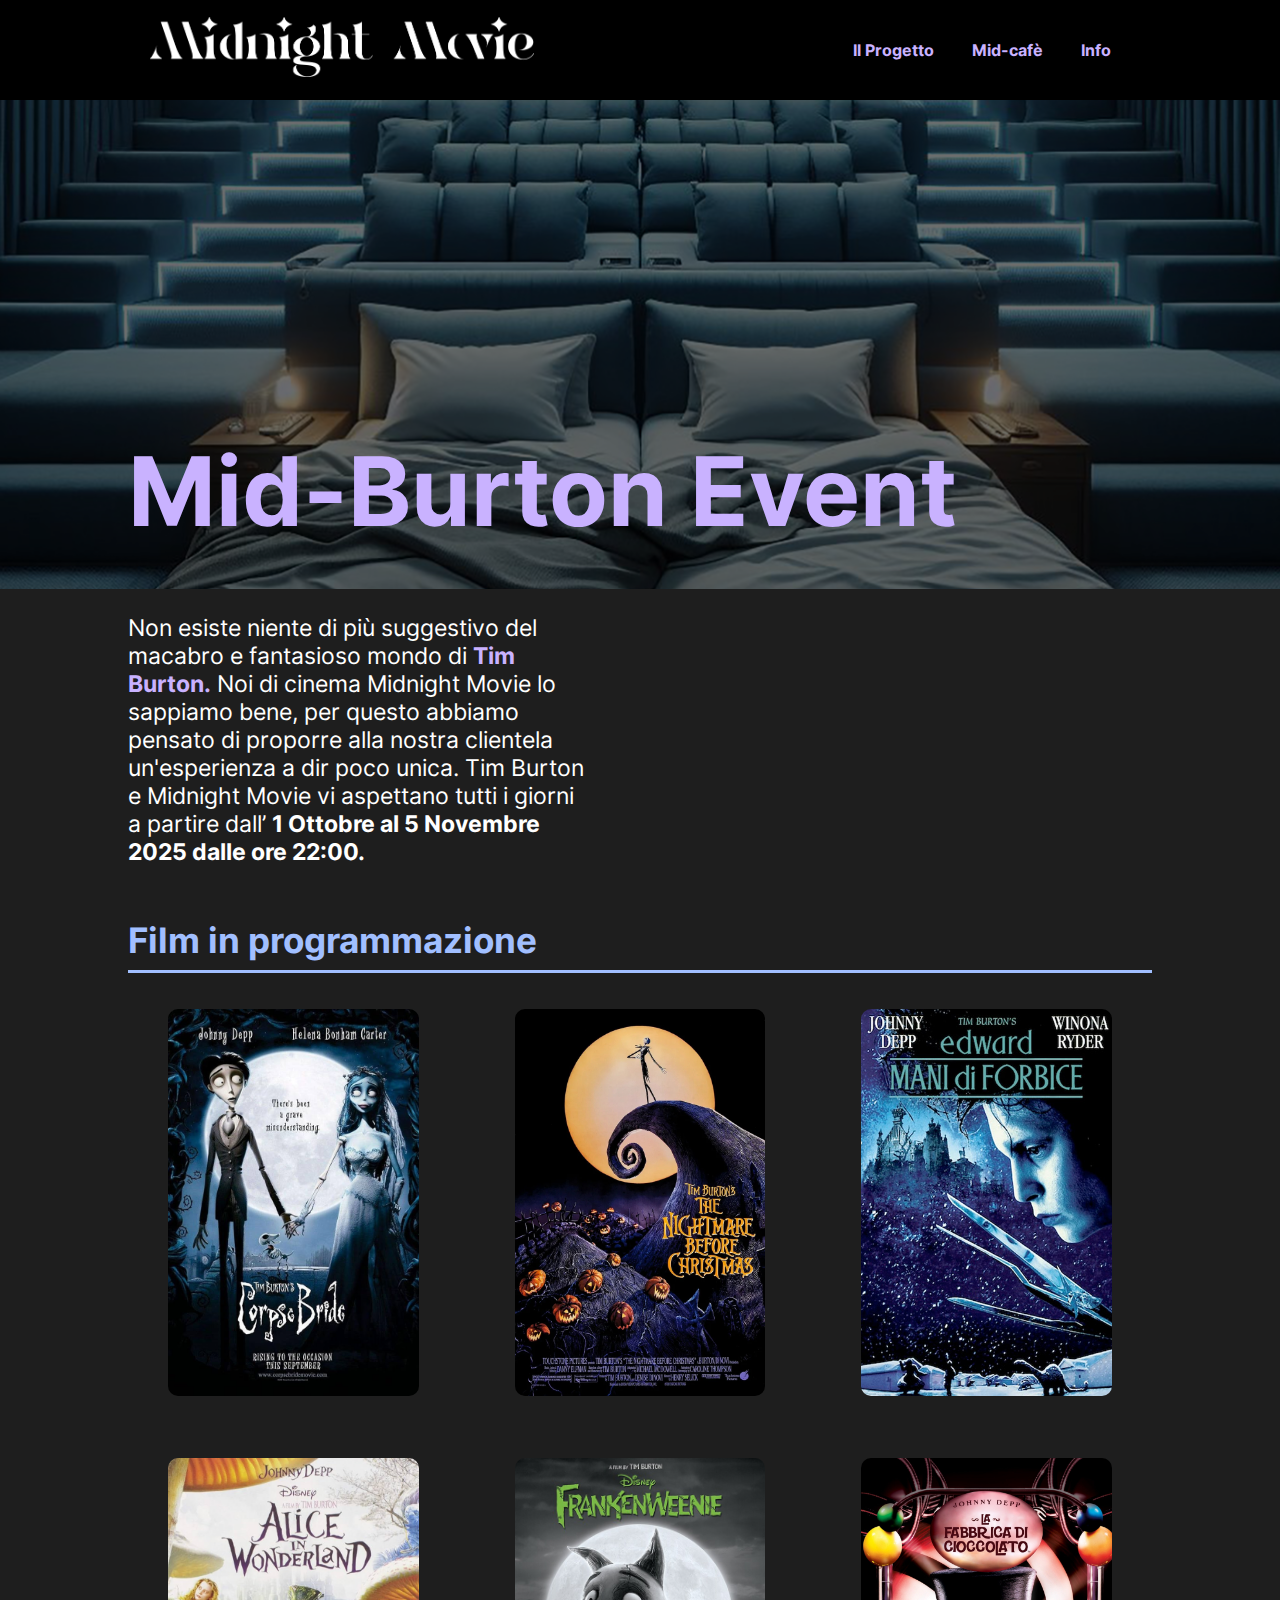
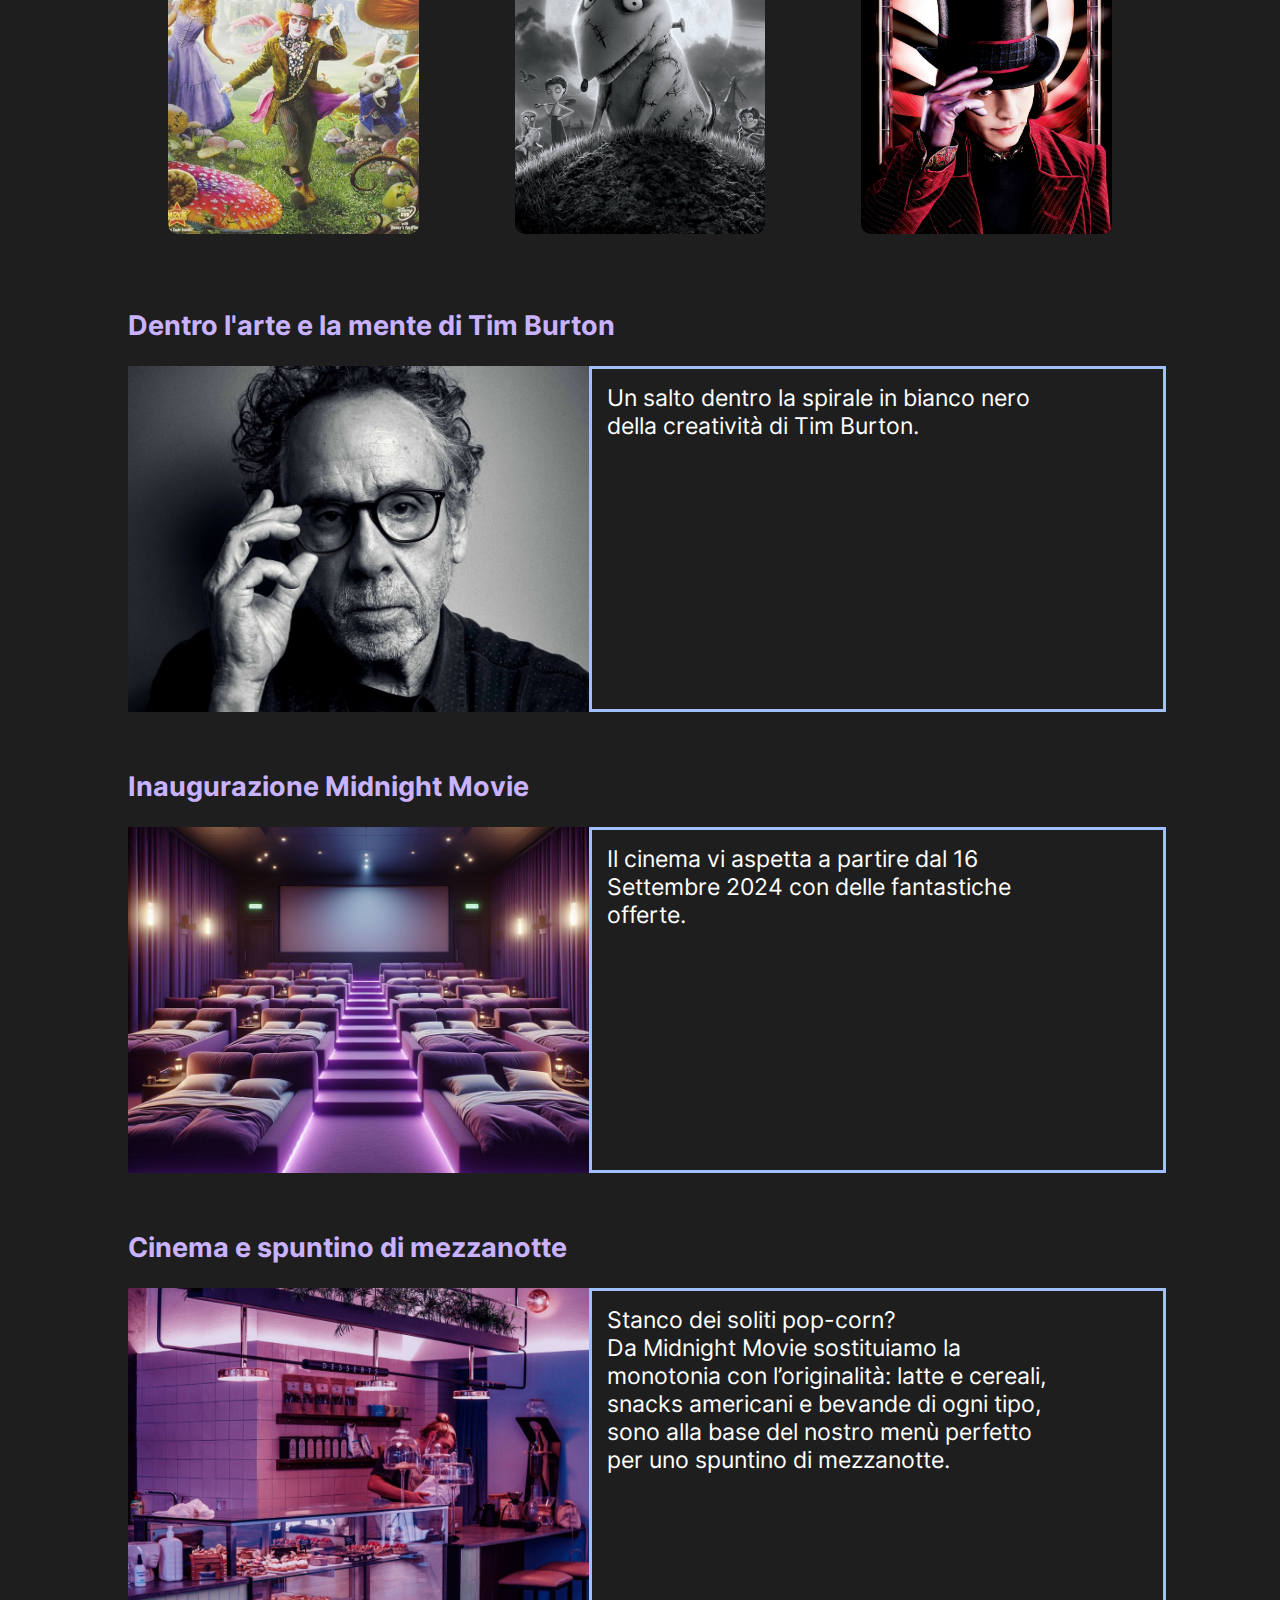
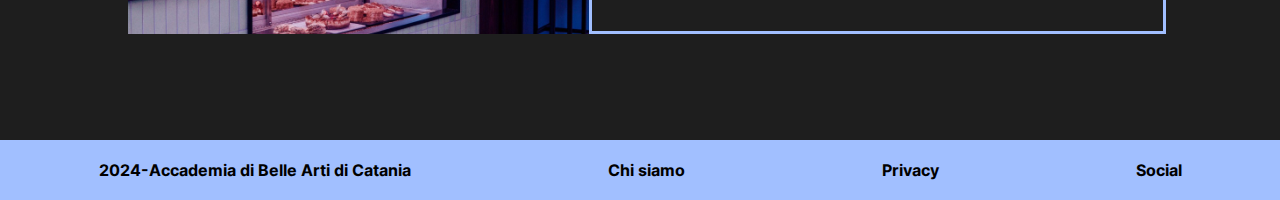
<file: index.html>
<!DOCTYPE html>
<html lang="en">
    <head>
        <meta charset="UTF-8">
        <meta name="viewport" content="width=device-width, initial-scale=1.0">
        <title>midnight movie</title>
        <link href="css/style.css" rel="stylesheet" type="text/css" >
    </head>
    <body>
        <header class="container-nav">
            <nav class="container-nav__navBar">
                <div class="navBar__logo">
                    <a href="index.html"><img src="img/marchio/marchio bianco.png" alt="logo"></a>
                </div>
                <div class="navBar__menu">
                    <ul class="navbar__list">
                        <li class="navbar__list__item"><a href="il_progetto.html">Il Progetto</a></li>  
                        <li class="navbar__list__item"><a href="mid_cafe.html">Mid-cafè</a></li>
                        <li class="navbar__list__item"><a href="info.html">Info</a></li>  
                    </ul>
                </div>            
            </nav>        
        </header>
        <main>
            <section class="container__slider" > 
                <div class="slider__text">                    
                    <h1>Mid-Burton Event</h1>
                </div>           
            </section>

            <section class="container">   
                <div class="row">
                    <div class="col6">
                        <p>
                            Non esiste niente di più suggestivo del macabro e fantasioso mondo di <a href="tim_burton.html"> <b class="purple"> Tim Burton.</b> </a>
                            
                            Noi di cinema Midnight Movie lo sappiamo bene, per questo abbiamo pensato di proporre alla nostra clientela un'esperienza a dir poco unica. 
                            
                            Tim Burton e Midnight Movie vi aspettano tutti i giorni a partire dall’ <b>1 Ottobre al 5 Novembre 2025 dalle ore 22:00.</b>
                        </p> 
                    </div>
                </div>          
                
            </section>
            <div class="container">
                <h2>Film in programmazione</h2>
                    
            </div>
            
            <section class="container">
                <div class="grid">
                    <figure>
                        <a href="la_sposa_cadavere.html">
                            <img src="img/index/2_la_sposa_cadavere.jpg" alt="La Sposa Cadavere" >
                        </a>
                    </figure>
                    <figure>
                        <a href="the_nightmare_before_christmas.html">
                            <img src="img/index/3_the_nightmare_before_christmas.jpg" alt="The Nightmare Before Christmas" >
                        </a>                        
                    </figure>
                    <figure>
                        <a href="edward_mani_di_forbice.html">
                            <img src="img/index/4_edward_mani_di_forbice.jpg" alt="Edward mani di forbice" >
                        </a>                        
                    </figure>
                    <figure>
                        <a href="alice_in_wonderland.html">
                            <img src="img/index/5_alice_in_wonderland.jpg" alt="Alice in Wonderland" >
                        </a>                        
                    </figure>
                    <figure>
                        <a href="frankenweenie.html">
                            <img src="img/index/6_frankenweenie.jpeg" alt="Frankenweenie" >
                        </a>                        
                    </figure>
                    <figure>
                        <a href="la_fabbrica_di_cioccolato.html">
                            <img src="img/index/7_la_fabbrica_di_cioccolato.jpg" alt="La Fabbrica di cioccolato" >
                        </a>                        
                    </figure>
                </div>
            </section>  

           <section class="container">
                <div class="row">
                    <div class="col12_index">
                        <a href="tim_burton.html"><h3>Dentro l'arte e la mente di Tim Burton</h3></a>
                    </div>
                </div>
           </section>
           <section class="container"> 
                <a href="tim_burton.html">
                    <div class="row">                    
                        <div class="col6 infoIndex">
                            <img src="img/index/8_tim_burton.jpg" alt="Tim Burton">
                        </div>
                        <div class="col6 borderIndex">
                            <p>Un salto dentro la spirale in bianco nero della creatività di Tim Burton.</p>
                        </div>                    
                    </div>
                </a>
            </section>

            <section class="container">                
                <div class="row">
                    <div class="col12_index">
                        <a href="il_progetto.html">
                            <h3>Inaugurazione Midnight Movie</h3>
                        </a> 
                    </div>
                </div>                                 
           </section>
           <section class="container"> 
                <a href="il_progetto.html">
                    <div class="row">
                        <div class="col6 infoIndex">
                            <img src="img/index/9_progetto.jpeg" alt="Il Progetto">
                        </div>
                        <div class="col6 borderIndex">
                            <p>Il cinema vi aspetta a partire dal 16 Settembre 2024 con delle fantastiche offerte.</p>
                        </div>
                    </div>  
                </a>                
            </section>

            <section class="container">
                <div class="row">
                    <div class="col12_">
                        <a href="mid_cafe.html">
                            <h3>Cinema e spuntino di mezzanotte</h3>
                        </a>
                    </div>
                </div>
           </section>
           <section class="container">
                <a href="mid_cafe.html"> 
                    <div class="row">
                        <div class="col6 infoIndex">
                            <img src="img/index/10_mid_cafe.jpg" alt="Mid-cafè">
                        </div>
                        <div class="col6 borderIndex">
                            <p>Stanco dei soliti pop-corn?<br>
                                Da Midnight Movie sostituiamo la monotonia con l’originalità: latte e cereali, snacks americani e bevande di ogni tipo, sono alla base del nostro menù perfetto per uno spuntino di mezzanotte.</p>
                        </div>
                    </div>                   
                </a>                 
            </section>            
        
        </main>
        <footer >
            <nav >
                <ul class="navbar__list">
                    <li class="navbar__list__item"><a href="https://www.abacatania.it/">2024-Accademia di Belle Arti di Catania</a></li>
                    <li class="navbar__list__item"><a href="chi_siamo.html">Chi siamo</a></li>
                    <li class="navbar__list__item"><a href="#">Privacy</a></li>
                    <li class="navbar__list__item"><a href="#">Social</a></li>
                </ul>
            </nav>
        </footer>
    </body>
</html>
</file>
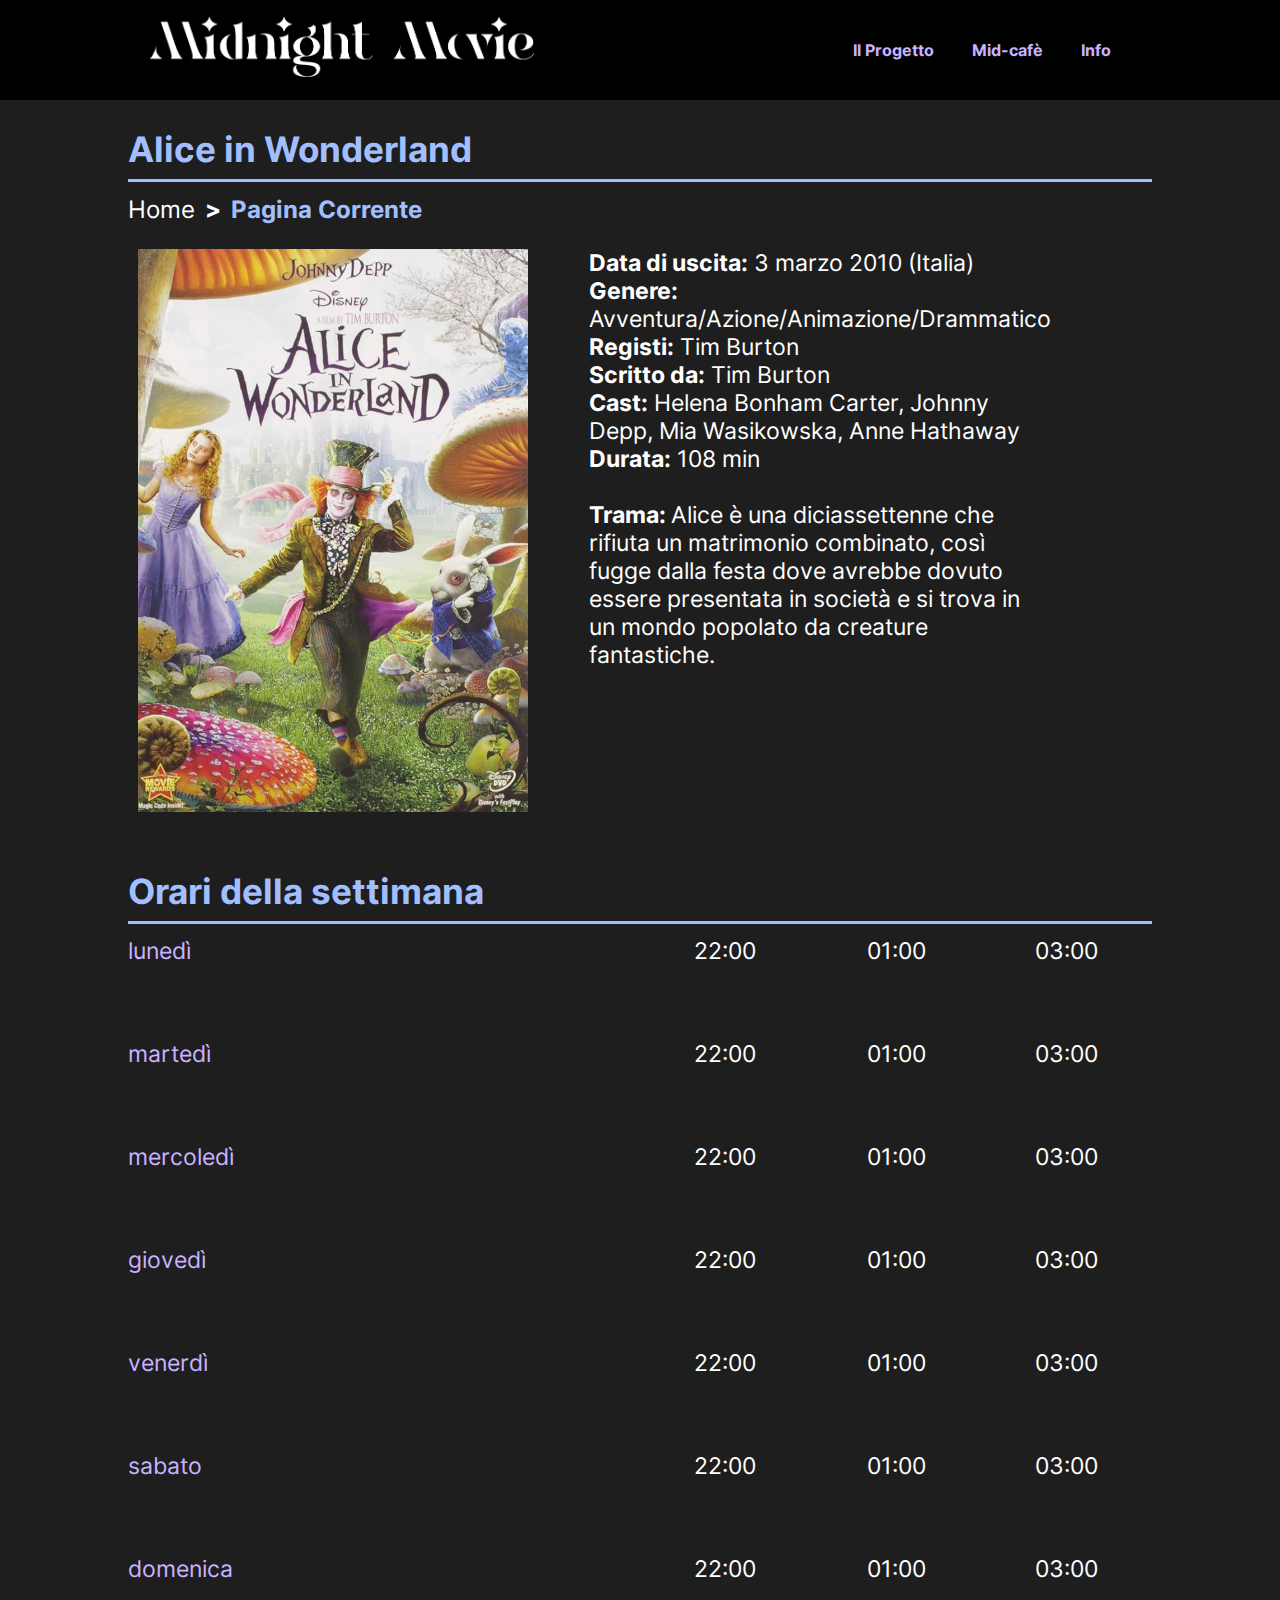
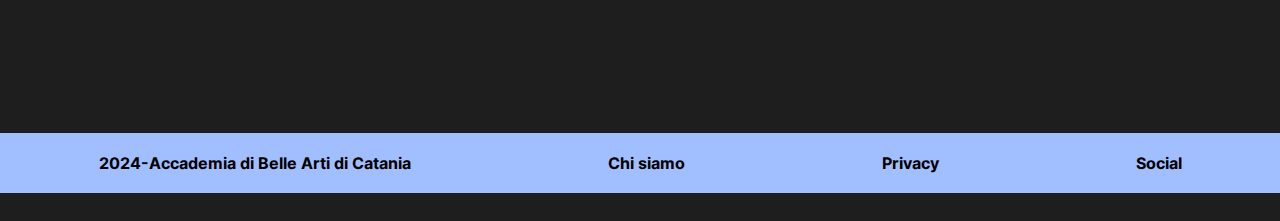
<file: alice_in_wonderland.html>
<!DOCTYPE html>
<html lang="en">
    <head>
        <meta charset="UTF-8">
        <meta name="viewport" content="width=device-width, initial-scale=1.0">
        <title>la sposa cadavere</title>
        <link href="css/style.css" rel="stylesheet" type="text/css" >
    </head>
    <body>
        <header class="container-nav">
            <nav class="container-nav__navBar">
                <div class="navBar__logo">
                    <a href="index.html"><img src="img/marchio/marchio bianco.png" alt="logo"></a>
                </div>
                <div class="navBar__menu">
                    <ul class="navbar__list">
                        <li class="navbar__list__item"><a href="il_progetto.html">Il Progetto</a></li>  
                        <li class="navbar__list__item"><a href="mid_cafe.html">Mid-cafè</a></li>
                        <li class="navbar__list__item"><a href="info.html">Info</a></li>  
                    </ul>
                </div>            
            </nav>        
        </header>
    
        <main>
            <section class="container">
                <h2> Alice in Wonderland </h2>                    
            </section>
            <section class="container">                
                <div aria-label="breadcrumb">
                    <ul class="breadcrumb">
                        <li><a href="index.html">Home</a></li>
                        <li class="current">Pagina Corrente</li>
                    </ul>
                </div>

            </section>
            <section class="container"> 
                <div class="row">
                    <div class="col6 Film">
                        <img src="img/index/5_alice_in_wonderland.jpg" alt="Alice in Wonderland" >
                    </div>
                    <div class="col6">
                        <p>
                            <b>Data di uscita:</b> 3 marzo 2010 (Italia)<br>
                            <b>Genere:</b> Avventura/Azione/Animazione/Drammatico<br>
                            <b>Registi:</b> Tim Burton <br>
                            <b>Scritto da:</b> Tim Burton <br>
                            <b>Cast:</b> Helena Bonham Carter, Johnny Depp, Mia Wasikowska, Anne Hathaway<br>
                            <b>Durata:</b> 108 min<br><br>

                            <b>Trama: </b> Alice è una diciassettenne che rifiuta un matrimonio combinato, così fugge dalla festa dove avrebbe dovuto essere presentata in società e si trova in un mondo popolato da creature fantastiche. 

                        </p>
                    </div>
                </div>
            </section>
            <section class="container">
                <h2>Orari della settimana</h2>                    
            </section>
            <section class="container containerHours">
                <div class="row">
                    <div class="col12">
                        <span class="day">lunedì</span>
                    </div>
                </div>
                <div class="row">
                    <div class="col4">
                       <span class="hours center">22:00</span> 
                    </div>
                    <div class="col4">
                        <span class="hours center">01:00</span> 
                    </div>
                    <div class="col4">
                        <span class="hours center">03:00</span> 
                    </div>
                </div>
            </section>
            <section class="container containerHours">
                <div class="row">
                    <div class="col12">
                        <span class="day">martedì</span>
                    </div>
                </div>
                <div class="row">
                    <div class="col4">
                       <span class="hours center">22:00</span> 
                    </div>
                    <div class="col4">
                        <span class="hours center">01:00</span> 
                    </div>
                    <div class="col4">
                        <span class="hours center">03:00</span> 
                    </div>
                </div>
            </section>
            <section class="container containerHours">
                <div class="row">
                    <div class="col12">
                        <span class="day">mercoledì</span>
                    </div>
                </div>
                <div class="row">
                    <div class="col4">
                       <span class="hours center">22:00</span> 
                    </div>
                    <div class="col4">
                        <span class="hours center">01:00</span> 
                    </div>
                    <div class="col4">
                        <span class="hours center">03:00</span> 
                    </div>
                </div>
            </section>
            <section class="container containerHours">
                <div class="row">
                    <div class="col12">
                        <span class="day">giovedì</span>
                    </div>
                </div>
                <div class="row">
                    <div class="col4">
                       <span class="hours center">22:00</span> 
                    </div>
                    <div class="col4">
                        <span class="hours center">01:00</span> 
                    </div>
                    <div class="col4">
                        <span class="hours center">03:00</span> 
                    </div>
                </div>
            </section>
            <section class="container containerHours">
                <div class="row">
                    <div class="col12">
                        <span class="day">venerdì</span>
                    </div>
                </div>
                <div class="row">
                    <div class="col4">
                       <span class="hours center">22:00</span> 
                    </div>
                    <div class="col4">
                        <span class="hours center">01:00</span> 
                    </div>
                    <div class="col4">
                        <span class="hours center">03:00</span> 
                    </div>
                </div>
            </section>
            <section class="container containerHours">
                <div class="row">
                    <div class="col12">
                        <span class="day">sabato</span>
                    </div>
                </div>
                <div class="row">
                    <div class="col4">
                       <span class="hours center">22:00</span> 
                    </div>
                    <div class="col4">
                        <span class="hours center">01:00</span> 
                    </div>
                    <div class="col4">
                        <span class="hours center">03:00</span> 
                    </div>
                </div>
            </section>
            <section class="container containerHours">
                <div class="row">
                    <div class="col12">
                        <span class="day">domenica</span>
                    </div>
                </div>
                <div class="row">
                    <div class="col4">
                       <span class="hours center">22:00</span> 
                    </div>
                    <div class="col4">
                        <span class="hours center">01:00</span> 
                    </div>
                    <div class="col4">
                        <span class="hours center">03:00</span> 
                    </div>
                </div>
            </section>
            
        </main>
        <footer>
            <nav class="navBar_footer">
                <ul class="navbar__list">
                    <li class="navbar_list_item"><a href="https://www.abacatania.it/">2024-Accademia di Belle Arti di Catania</a></li>
                    <li class="navbar_list_item"><a href="chi_siamo.html">Chi siamo</a></li>
                    <li class="navbar_list_item"><a href="chi_siamo.html">Privacy</a></li>
                    <li class="navbar_list_item"><a href="chi_siamo.html">Social</a></li>
                </ul>
            </nav>
        </footer>
    </body>
</html>
</file>
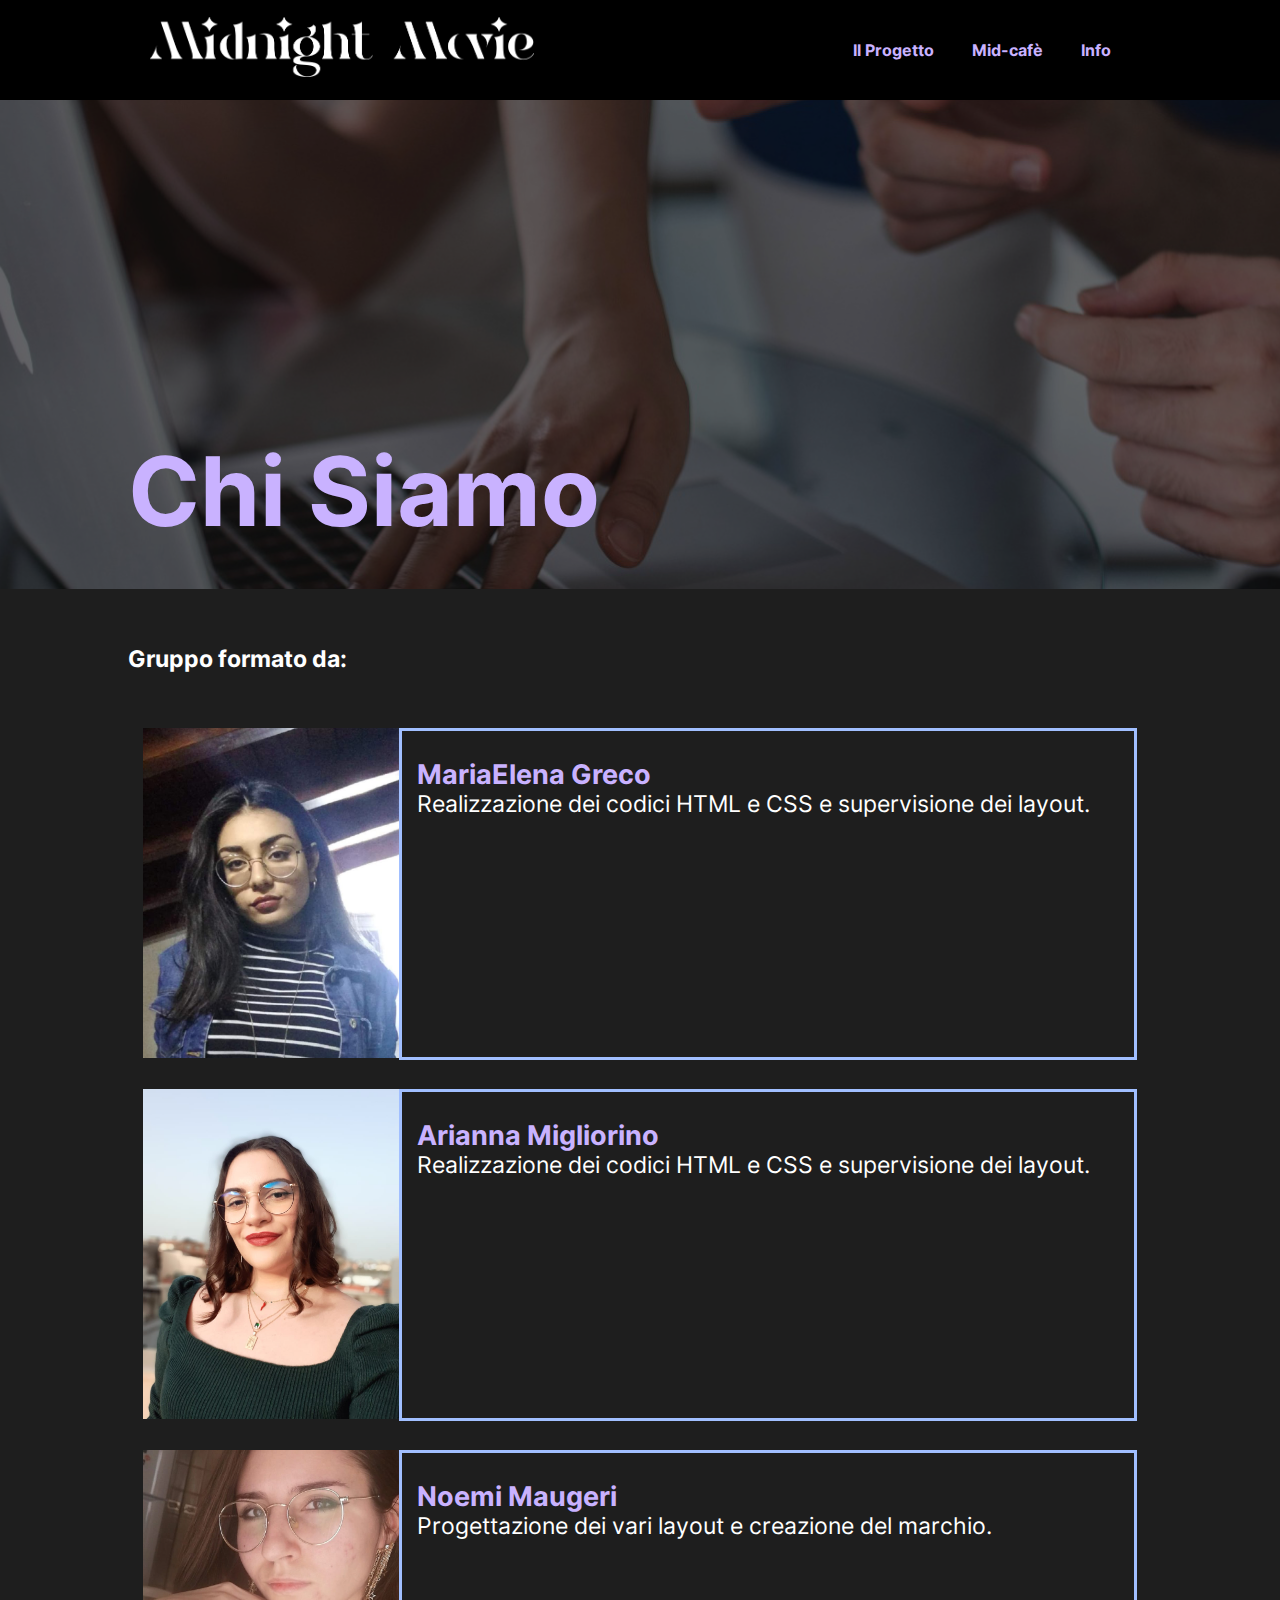
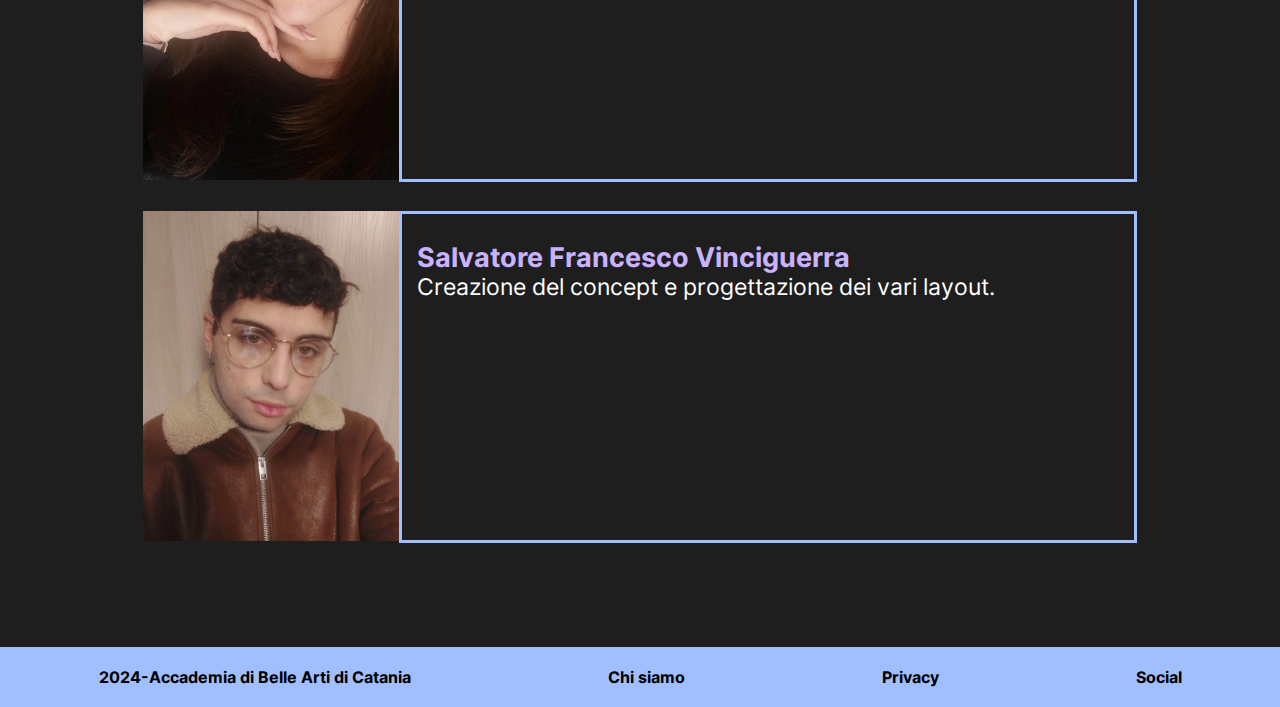
<file: chi_siamo.html>
<!DOCTYPE html>
<html lang="en">
    <head>
        <meta charset="UTF-8">
        <meta name="viewport" content="width=device-width, initial-scale=1.0">
        <title>Chi siamo</title>
        <link href="css/style.css" rel="stylesheet" type="text/css" >
    </head>
    <body>
        <header class="container-nav">
            <nav class="container-nav__navBar">
                <div class="navBar__logo">
                    <a href="index.html"><img src="img/marchio/marchio bianco.png" alt="logo"></a>
                </div>
                <div class="navBar__menu">
                    <ul class="navbar__list">
                        <li class="navbar__list__item"><a href="il_progetto.html">Il Progetto</a></li>  
                        <li class="navbar__list__item"><a href="mid_cafe.html">Mid-cafè</a></li>
                        <li class="navbar__list__item"><a href="info.html">Info</a></li>  
                    </ul>
                </div>            
            </nav>        
        </header>
        <main>
            
            <section class="container__slider_chisiamo" > 
                <div class="slider__text">                    
                    <h1>Chi Siamo</h1>
                </div>           
            </section>

            <div class="container">
                <h4>Gruppo formato da:</h4>
            </div>

            <section class="container">                
                <div class="chisiamoRow">
                    <div class="col3 chisiamo">
                        <img src="img/chi_siamo/2_ele.jpg" alt="Elena Maria Greco">
                    </div>
                    <div class="col9 borderChiSiamo">
                        <h3>MariaElena Greco</h3>
                        <p>Realizzazione dei codici HTML e CSS e supervisione dei layout.</p>
                    </div>
                </div>     
            </section> 

            <section class="container">                
                <div class="chisiamoRow">
                    <div class="col3 chisiamo">
                        <img src="img/chi_siamo/3_ari.jpg" alt="Arianna Migliorino">
                    </div>
                    <div class="col9 borderChiSiamo">
                        <h3>Arianna Migliorino</h3>
                        <p>Realizzazione dei codici HTML e CSS e supervisione dei layout.</p>
                    </div>
                </div>     
            </section>

            <section class="container">                
                <div class="chisiamoRow">
                    <div class="col3 chisiamo">
                        <img src="img/chi_siamo/4_ne.jpg" alt="Noemi Maugeri">
                    </div>
                    <div class="col9 borderChiSiamo">
                        <h3>Noemi Maugeri</h3>
                        <p>Progettazione dei vari layout e creazione del marchio.</p>
                    </div>
                </div>     
            </section>

            <section class="container">                
                <div class="chisiamoRow">
                    <div class="col3 chisiamo">
                        <img src="img/chi_siamo/5_sa.jpg" alt="Salvatore Francesco Vinciguerra">
                    </div>
                    <div class="col9 borderChiSiamo">
                        <h3>Salvatore Francesco Vinciguerra</h3>
                        <p>Creazione del concept e progettazione dei vari layout.</p>
                    </div>
                </div>     
            </section>

        </main>
        <footer >
            <nav >
                <ul class="navbar__list">
                    <li class="navbar_list_item"><a href="https://www.abacatania.it/">2024-Accademia di Belle Arti di Catania</a></li>
                    <li class="navbar_list_item"><a href="chi_siamo.html">Chi siamo</a></li>
                    <li class="navbar_list_item"><a href="#">Privacy</a></li>
                    <li class="navbar_list_item"><a href="#">Social</a></li>
                </ul>
            </nav>
        </footer>
    </body>
</html>
</file>
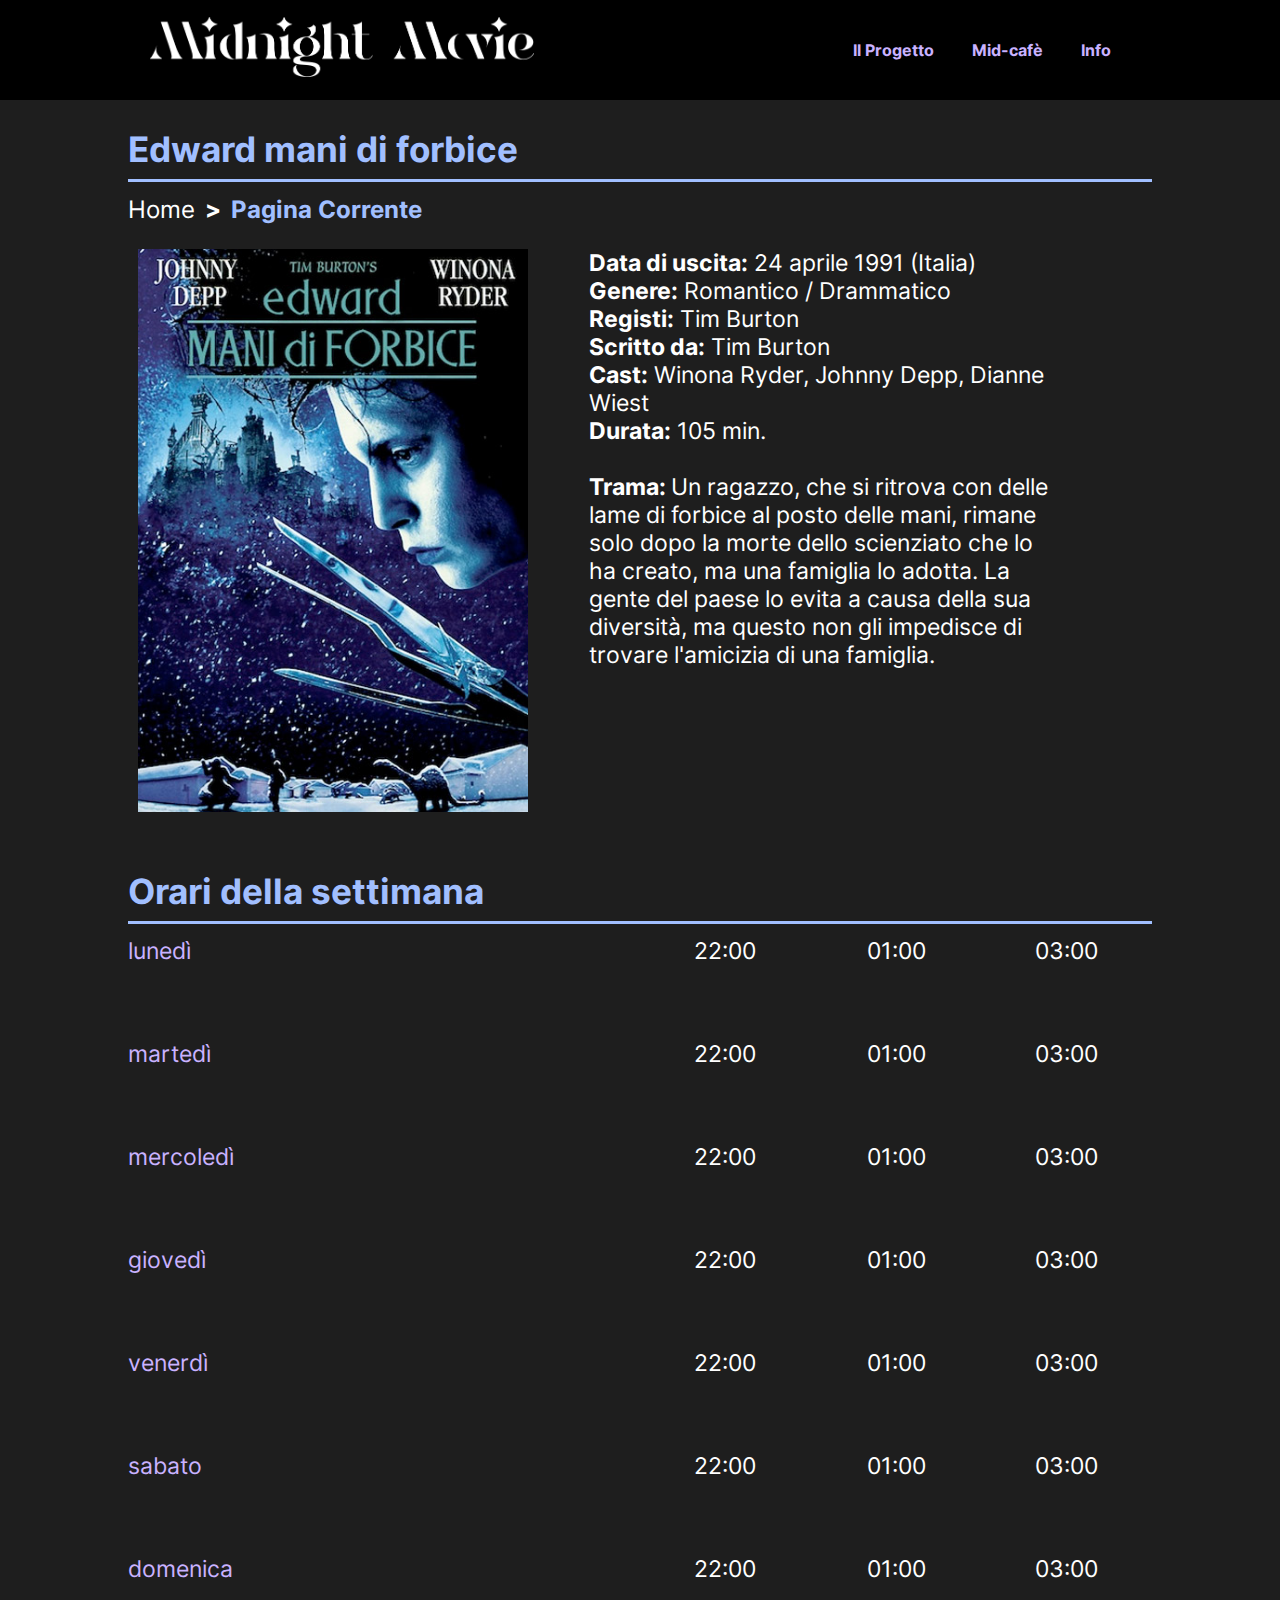
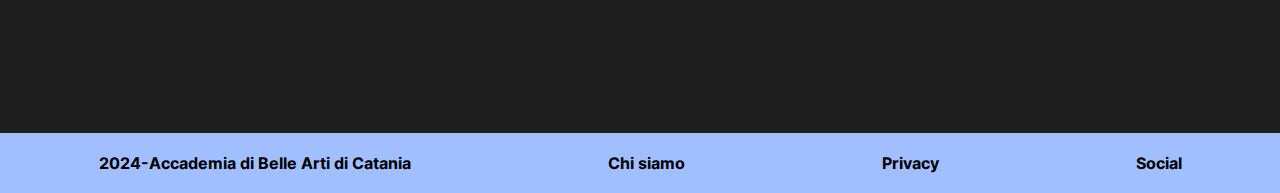
<file: edward_mani_di_forbice.html>
<!DOCTYPE html>
<html lang="en">
    <head>
        <meta charset="UTF-8">
        <meta name="viewport" content="width=device-width, initial-scale=1.0">
        <title>la sposa cadavere</title>
        <link href="css/style.css" rel="stylesheet" type="text/css" >
    </head>
    <body>
        <header class="container-nav">
            <nav class="container-nav__navBar">
                <div class="navBar__logo">
                    <a href="index.html"><img src="img/marchio/marchio bianco.png" alt="logo"></a>
                </div>
                <div class="navBar__menu">
                    <ul class="navbar__list">
                        <li class="navbar__list__item"><a href="il_progetto.html">Il Progetto</a></li>  
                        <li class="navbar__list__item"><a href="mid_cafe.html">Mid-cafè</a></li>
                        <li class="navbar__list__item"><a href="info.html">Info</a></li>  
                    </ul>
                </div>            
            </nav>        
        </header>
    
        <main>
            <section class="container">
                <h2> Edward mani di forbice </h2>                    
            </section>
            <section class="container">                
                <div aria-label="breadcrumb">
                    <ul class="breadcrumb">
                        <li><a href="index.html">Home</a></li>
                        <li class="current">Pagina Corrente</li>
                    </ul>
                </div>

            </section>
            <section class="container"> 
                <div class="row">
                    <div class="col6 Film">
                        <img src="img/index/4_edward_mani_di_forbice.jpg" alt="Edward mani di forbice" >
                    </div>
                    <div class="col6">
                        <p>
                            <b>Data di uscita:</b> 24 aprile 1991 (Italia)<br>
                            <b>Genere:</b> Romantico / Drammatico<br>
                            <b>Registi:</b> Tim Burton <br>
                            <b>Scritto da:</b> Tim Burton <br>
                            <b>Cast:</b> Winona Ryder, Johnny Depp, Dianne Wiest<br>
                            <b>Durata:</b> 105 min.<br><br>

                            <b>Trama: </b> Un ragazzo, che si ritrova con delle lame di forbice al posto delle mani, rimane solo dopo la morte dello scienziato che lo ha creato, ma una famiglia lo adotta. La gente del paese lo evita a causa della sua diversità, ma questo non gli impedisce di trovare l'amicizia di una famiglia. 

                        </p>
                    </div>
                </div>
            </section>
            <section class="container">
                <h2>Orari della settimana</h2>                    
            </section>
            <section class="container containerHours">
                <div class="row">
                    <div class="col12">
                        <span class="day">lunedì</span>
                    </div>
                </div>
                <div class="row">
                    <div class="col4">
                       <span class="hours center">22:00</span> 
                    </div>
                    <div class="col4">
                        <span class="hours center">01:00</span> 
                    </div>
                    <div class="col4">
                        <span class="hours center">03:00</span> 
                    </div>
                </div>
            </section>
            <section class="container containerHours">
                <div class="row">
                    <div class="col12">
                        <span class="day">martedì</span>
                    </div>
                </div>
                <div class="row">
                    <div class="col4">
                       <span class="hours center">22:00</span> 
                    </div>
                    <div class="col4">
                        <span class="hours center">01:00</span> 
                    </div>
                    <div class="col4">
                        <span class="hours center">03:00</span> 
                    </div>
                </div>
            </section>
            <section class="container containerHours">
                <div class="row">
                    <div class="col12">
                        <span class="day">mercoledì</span>
                    </div>
                </div>
                <div class="row">
                    <div class="col4">
                       <span class="hours center">22:00</span> 
                    </div>
                    <div class="col4">
                        <span class="hours center">01:00</span> 
                    </div>
                    <div class="col4">
                        <span class="hours center">03:00</span> 
                    </div>
                </div>
            </section>
            <section class="container containerHours">
                <div class="row">
                    <div class="col12">
                        <span class="day">giovedì</span>
                    </div>
                </div>
                <div class="row">
                    <div class="col4">
                       <span class="hours center">22:00</span> 
                    </div>
                    <div class="col4">
                        <span class="hours center">01:00</span> 
                    </div>
                    <div class="col4">
                        <span class="hours center">03:00</span> 
                    </div>
                </div>
            </section>
            <section class="container containerHours">
                <div class="row">
                    <div class="col12">
                        <span class="day">venerdì</span>
                    </div>
                </div>
                <div class="row">
                    <div class="col4">
                       <span class="hours center">22:00</span> 
                    </div>
                    <div class="col4">
                        <span class="hours center">01:00</span> 
                    </div>
                    <div class="col4">
                        <span class="hours center">03:00</span> 
                    </div>
                </div>
            </section>
            <section class="container containerHours">
                <div class="row">
                    <div class="col12">
                        <span class="day">sabato</span>
                    </div>
                </div>
                <div class="row">
                    <div class="col4">
                       <span class="hours center">22:00</span> 
                    </div>
                    <div class="col4">
                        <span class="hours center">01:00</span> 
                    </div>
                    <div class="col4">
                        <span class="hours center">03:00</span> 
                    </div>
                </div>
            </section>
            <section class="container containerHours">
                <div class="row">
                    <div class="col12">
                        <span class="day">domenica</span>
                    </div>
                </div>
                <div class="row">
                    <div class="col4">
                       <span class="hours center">22:00</span> 
                    </div>
                    <div class="col4">
                        <span class="hours center">01:00</span> 
                    </div>
                    <div class="col4">
                        <span class="hours center">03:00</span> 
                    </div>
                </div>
            </section>
            
        </main>
        <footer>
            <nav class="navBar_footer">
                <ul class="navbar__list">
                    <li class="navbar_list_item"><a href="https://www.abacatania.it/">2024-Accademia di Belle Arti di Catania</a></li>
                    <li class="navbar_list_item"><a href="chi_siamo.html">Chi siamo</a></li>
                    <li class="navbar_list_item"><a href="chi_siamo.html">Privacy</a></li>
                    <li class="navbar_list_item"><a href="chi_siamo.html">Social</a></li>
                </ul>
            </nav>
        </footer>
    </body>
</html>
</file>
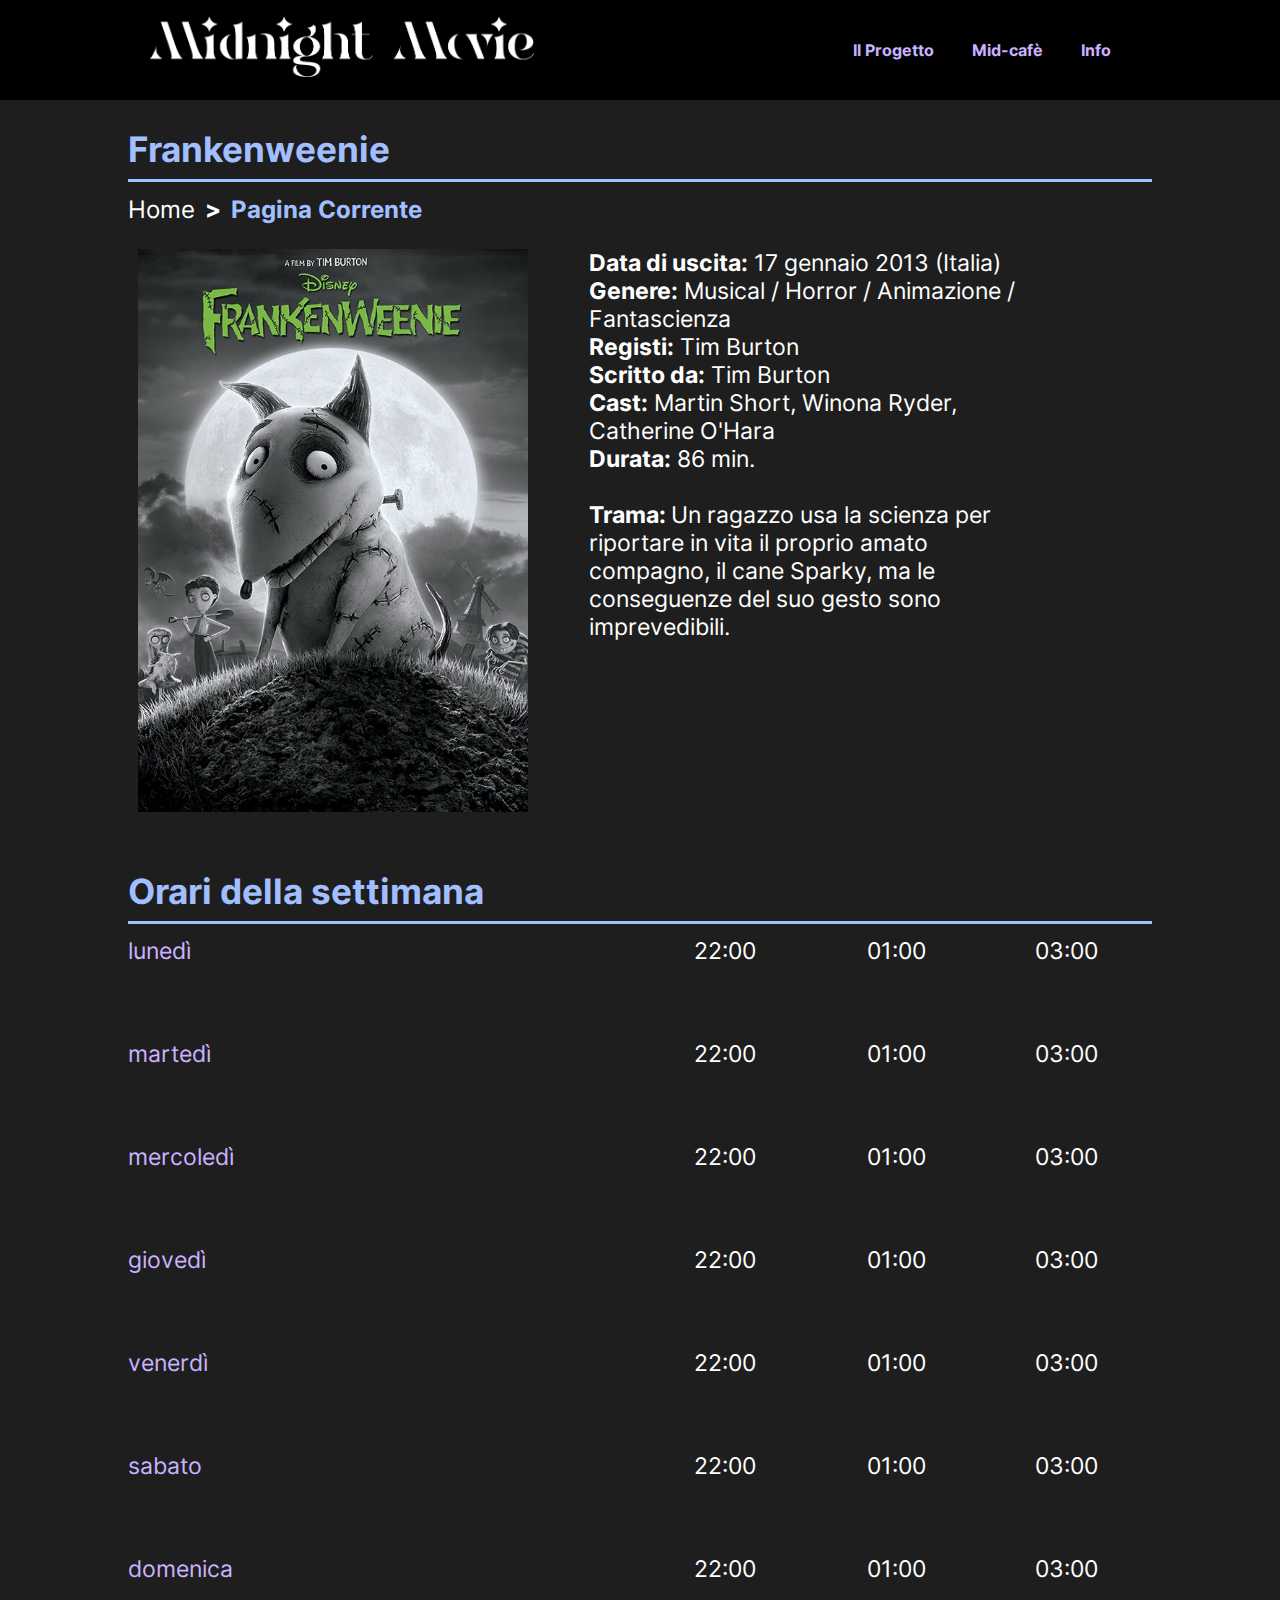
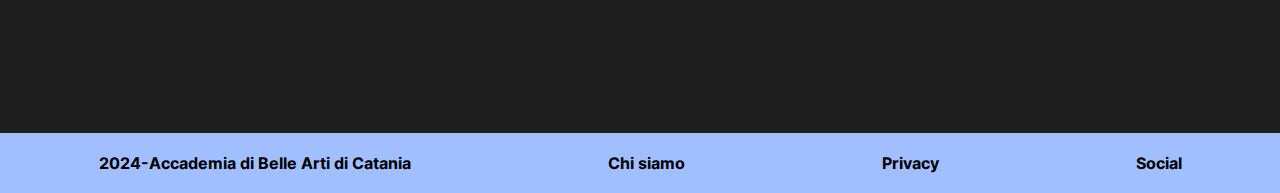
<file: frankenweenie.html>
<!DOCTYPE html>
<html lang="en">
    <head>
        <meta charset="UTF-8">
        <meta name="viewport" content="width=device-width, initial-scale=1.0">
        <title>la sposa cadavere</title>
        <link href="css/style.css" rel="stylesheet" type="text/css" >
    </head>
    <body>
        <header class="container-nav">
            <nav class="container-nav__navBar">
                <div class="navBar__logo">
                    <a href="index.html"><img src="img/marchio/marchio bianco.png" alt="logo"></a>
                </div>
                <div class="navBar__menu">
                    <ul class="navbar__list">
                        <li class="navbar__list__item"><a href="il_progetto.html">Il Progetto</a></li>  
                        <li class="navbar__list__item"><a href="mid_cafe.html">Mid-cafè</a></li>
                        <li class="navbar__list__item"><a href="info.html">Info</a></li>  
                    </ul>
                </div>            
            </nav>        
        </header>
    
        <main>
            <section class="container">
                <h2> Frankenweenie </h2>                    
            </section>
            <section class="container">                
                <div aria-label="breadcrumb">
                    <ul class="breadcrumb">
                        <li><a href="index.html">Home</a></li>
                        <li class="current">Pagina Corrente</li>
                    </ul>
                </div>

            </section>
            <section class="container"> 
                <div class="row">
                    <div class="col6 Film">
                        <img src="img/index/6_frankenweenie.jpeg" alt="frankenweenie" >
                    </div>
                    <div class="col6">
                        <p>
                            <b>Data di uscita:</b> 17 gennaio 2013 (Italia)<br>
                            <b>Genere:</b> Musical / Horror / Animazione / Fantascienza<br>
                            <b>Registi:</b> Tim Burton <br>
                            <b>Scritto da:</b> Tim Burton <br>
                            <b>Cast:</b> Martin Short, Winona Ryder, Catherine O'Hara<br>
                            <b>Durata:</b> 86 min.<br><br>

                            <b>Trama: </b> Un ragazzo usa la scienza per riportare in vita il proprio amato compagno, il cane Sparky, ma le conseguenze del suo gesto sono imprevedibili.

                        </p>
                    </div>
                </div>
            </section>
            <section class="container">
                <h2>Orari della settimana</h2>                    
            </section>
            <section class="container containerHours">
                <div class="row">
                    <div class="col12">
                        <span class="day">lunedì</span>
                    </div>
                </div>
                <div class="row">
                    <div class="col4">
                       <span class="hours center">22:00</span> 
                    </div>
                    <div class="col4">
                        <span class="hours center">01:00</span> 
                    </div>
                    <div class="col4">
                        <span class="hours center">03:00</span> 
                    </div>
                </div>
            </section>
            <section class="container containerHours">
                <div class="row">
                    <div class="col12">
                        <span class="day">martedì</span>
                    </div>
                </div>
                <div class="row">
                    <div class="col4">
                       <span class="hours center">22:00</span> 
                    </div>
                    <div class="col4">
                        <span class="hours center">01:00</span> 
                    </div>
                    <div class="col4">
                        <span class="hours center">03:00</span> 
                    </div>
                </div>
            </section>
            <section class="container containerHours">
                <div class="row">
                    <div class="col12">
                        <span class="day">mercoledì</span>
                    </div>
                </div>
                <div class="row">
                    <div class="col4">
                       <span class="hours center">22:00</span> 
                    </div>
                    <div class="col4">
                        <span class="hours center">01:00</span> 
                    </div>
                    <div class="col4">
                        <span class="hours center">03:00</span> 
                    </div>
                </div>
            </section>
            <section class="container containerHours">
                <div class="row">
                    <div class="col12">
                        <span class="day">giovedì</span>
                    </div>
                </div>
                <div class="row">
                    <div class="col4">
                       <span class="hours center">22:00</span> 
                    </div>
                    <div class="col4">
                        <span class="hours center">01:00</span> 
                    </div>
                    <div class="col4">
                        <span class="hours center">03:00</span> 
                    </div>
                </div>
            </section>
            <section class="container containerHours">
                <div class="row">
                    <div class="col12">
                        <span class="day">venerdì</span>
                    </div>
                </div>
                <div class="row">
                    <div class="col4">
                       <span class="hours center">22:00</span> 
                    </div>
                    <div class="col4">
                        <span class="hours center">01:00</span> 
                    </div>
                    <div class="col4">
                        <span class="hours center">03:00</span> 
                    </div>
                </div>
            </section>
            <section class="container containerHours">
                <div class="row">
                    <div class="col12">
                        <span class="day">sabato</span>
                    </div>
                </div>
                <div class="row">
                    <div class="col4">
                       <span class="hours center">22:00</span> 
                    </div>
                    <div class="col4">
                        <span class="hours center">01:00</span> 
                    </div>
                    <div class="col4">
                        <span class="hours center">03:00</span> 
                    </div>
                </div>
            </section>
            <section class="container containerHours">
                <div class="row">
                    <div class="col12">
                        <span class="day">domenica</span>
                    </div>
                </div>
                <div class="row">
                    <div class="col4">
                       <span class="hours center">22:00</span> 
                    </div>
                    <div class="col4">
                        <span class="hours center">01:00</span> 
                    </div>
                    <div class="col4">
                        <span class="hours center">03:00</span> 
                    </div>
                </div>
            </section>
            
        </main>
        <footer>
            <nav class="navBar_footer">
                <ul class="navbar__list">
                    <li class="navbar_list_item"><a href="https://www.abacatania.it/">2024-Accademia di Belle Arti di Catania</a></li>
                    <li class="navbar_list_item"><a href="chi_siamo.html">Chi siamo</a></li>
                    <li class="navbar_list_item"><a href="chi_siamo.html">Privacy</a></li>
                    <li class="navbar_list_item"><a href="chi_siamo.html">Social</a></li>
                </ul>
            </nav>
        </footer>
    </body>
</html>
</file>
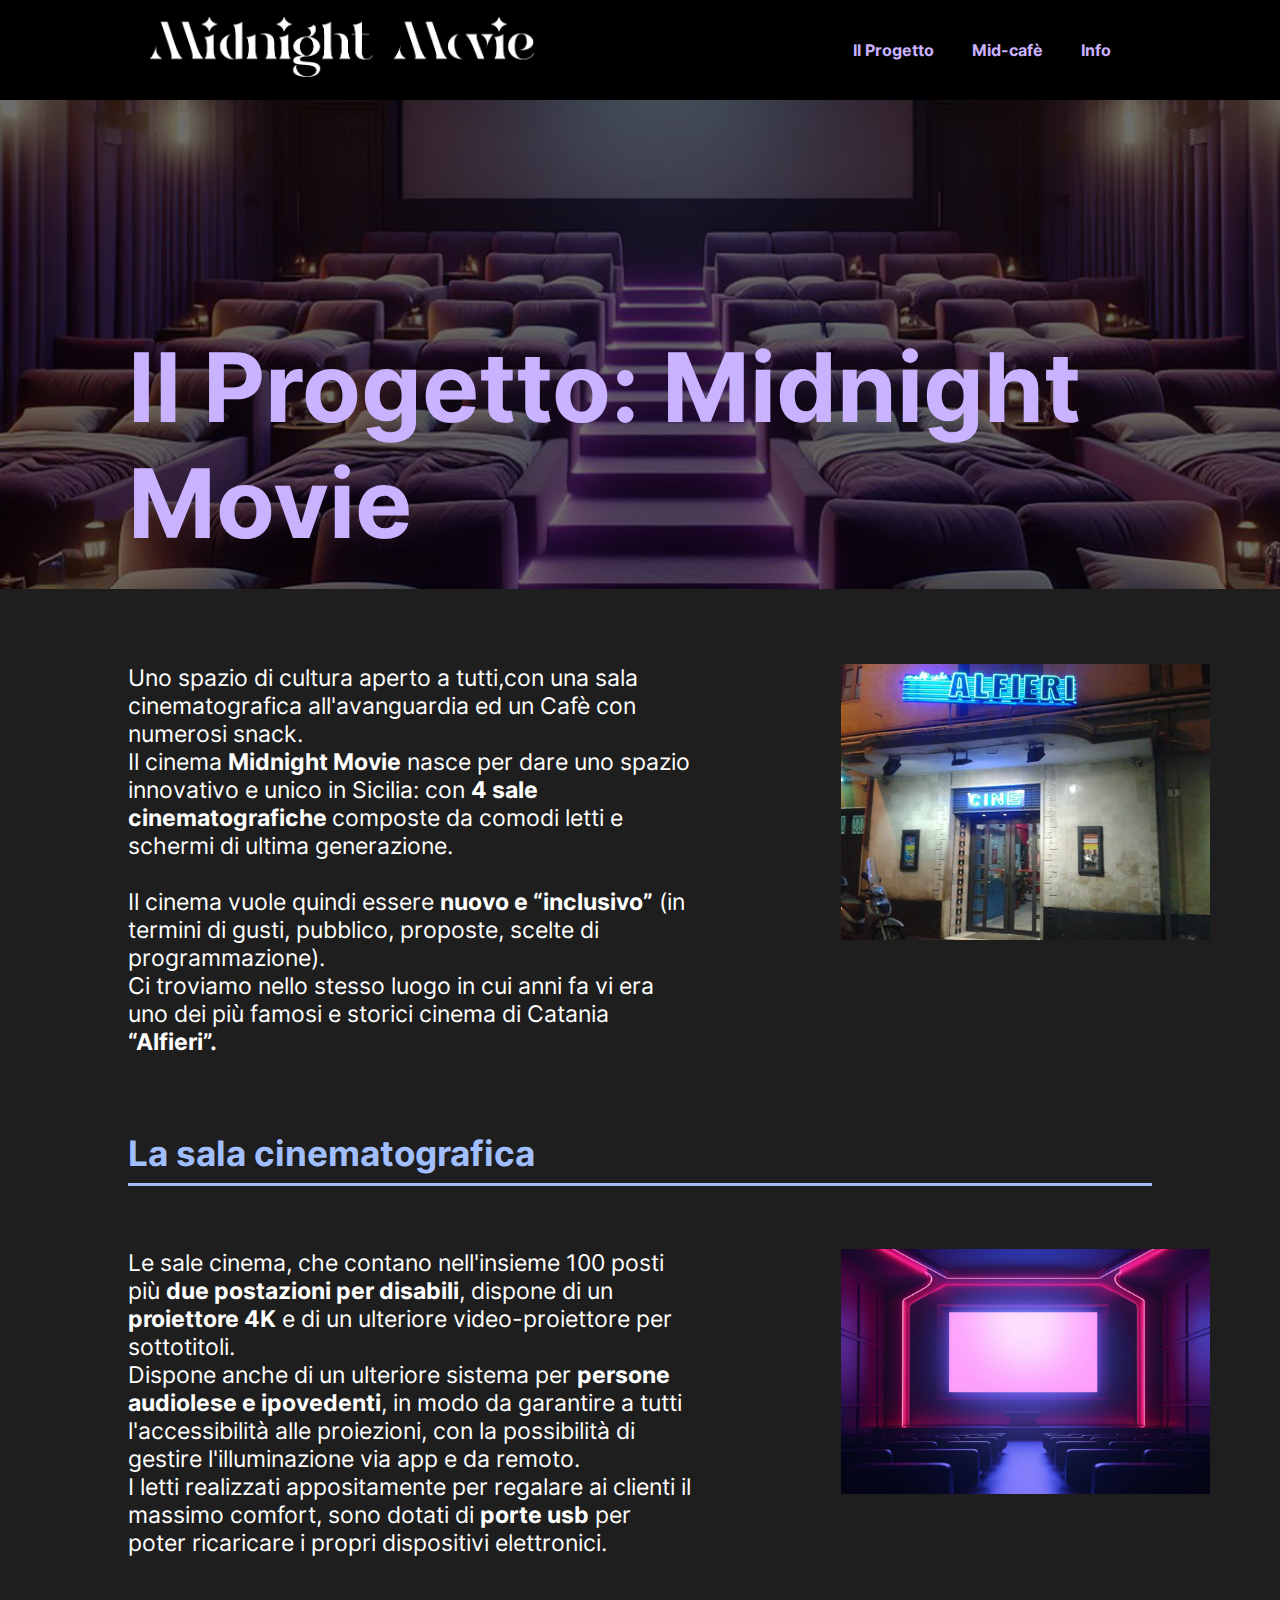
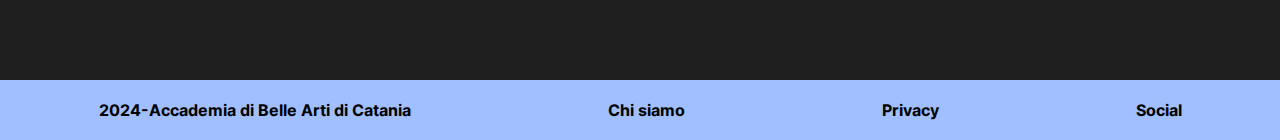
<file: il_progetto.html>
<!DOCTYPE html>
<html lang="en">
    <head>
        <meta charset="UTF-8">
        <meta name="viewport" content="width=device-width, initial-scale=1.0">
        <title>Il Progetto</title>
        <link href="css/style.css" rel="stylesheet" type="text/css" >
    </head>
    <body>
        <header class="container-nav">
            <nav class="container-nav__navBar">
                <div class="navBar__logo">
                    <a href="index.html"><img src="img/marchio/marchio bianco.png" alt="logo"></a>
                </div>
                <div class="navBar__menu">
                    <ul class="navbar__list">
                        <li class="navbar__list__item"><a href="il_progetto.html">Il Progetto</a></li>  
                        <li class="navbar__list__item"><a href="mid_cafe.html">Mid-cafè</a></li>
                        <li class="navbar__list__item"><a href="info.html">Info</a></li>  
                    </ul>
                </div>            
            </nav>        
        </header>
        <main>
            <section class="container__slider_progetto" > 
                <div class="slider__text">                     
                    <h1>Il Progetto: Midnight Movie</h1>
                </div>           
            </section>

            <section class="container"> 
                <div class="row">                    
                    <div class="col7">
                        <p>
                            Uno spazio di cultura aperto a tutti,con una sala cinematografica all'avanguardia ed un Cafè 
                            con numerosi snack.<br>
                             Il cinema <b>Midnight Movie</b> nasce per dare uno spazio innovativo e unico in Sicilia: 
                            con <b>4 sale cinematografiche </b>composte da comodi letti e schermi di ultima generazione.<br><br>
                    
                            Il cinema vuole quindi essere <b>nuovo e “inclusivo”</b> (in termini di gusti, pubblico, proposte, 
                            scelte di programmazione). <br>
                            Ci troviamo nello stesso luogo in cui anni fa vi era uno dei più 
                            famosi e storici cinema di Catania <b>“Alfieri”.</b>
                        </p>
                    </div>
                    <div class="col6 infoFilm">
                        <img src="img/il_progetto/2_cine_alfieri.jpg" alt="Cinema Alfieri" >
                    </div>
                </div>
            </section>

            <div class="container">
                <h2>La sala cinematografica</h2>
            </div>
            <section class="container"> 
                <div class="row">                    
                    <div class="col7">
                        <p>
                            Le sale cinema, che contano nell'insieme 100 posti più <b> due postazioni per disabili</b>, 
                            dispone di un <b> proiettore 4K</b> e di un ulteriore video-proiettore per sottotitoli.<br> 
                            Dispone anche di un ulteriore sistema per <b> persone audiolese e ipovedenti</b>, 
                            in modo da garantire a tutti l'accessibilità alle proiezioni, con la possibilità di 
                            gestire l'illuminazione via app e da remoto.<br>  
                            I letti realizzati appositamente per regalare ai clienti il massimo comfort, 
                            sono dotati di <b> porte usb</b> per poter ricaricare i propri dispositivi elettronici.<br>
                        
                        </p>
                    </div>
                    <div class="col6 infoFilm">
                        <img src="img/il_progetto/3_schermo.jpg" alt="Schermo Cinema" >
                    </div>
                </div>
            </section>
        </main>
        <footer >
            <nav >
                <ul class="navbar__list">
                    <li class="navbar_list_item"><a href="https://www.abacatania.it/">2024-Accademia di Belle Arti di Catania</a></li>
                    <li class="navbar_list_item"><a href="chi_siamo.html">Chi siamo</a></li>
                    <li class="navbar_list_item"><a href="#">Privacy</a></li>
                    <li class="navbar_list_item"><a href="#">Social</a></li>
                </ul>
            </nav>
        </footer>
    </body>
</html>
</file>
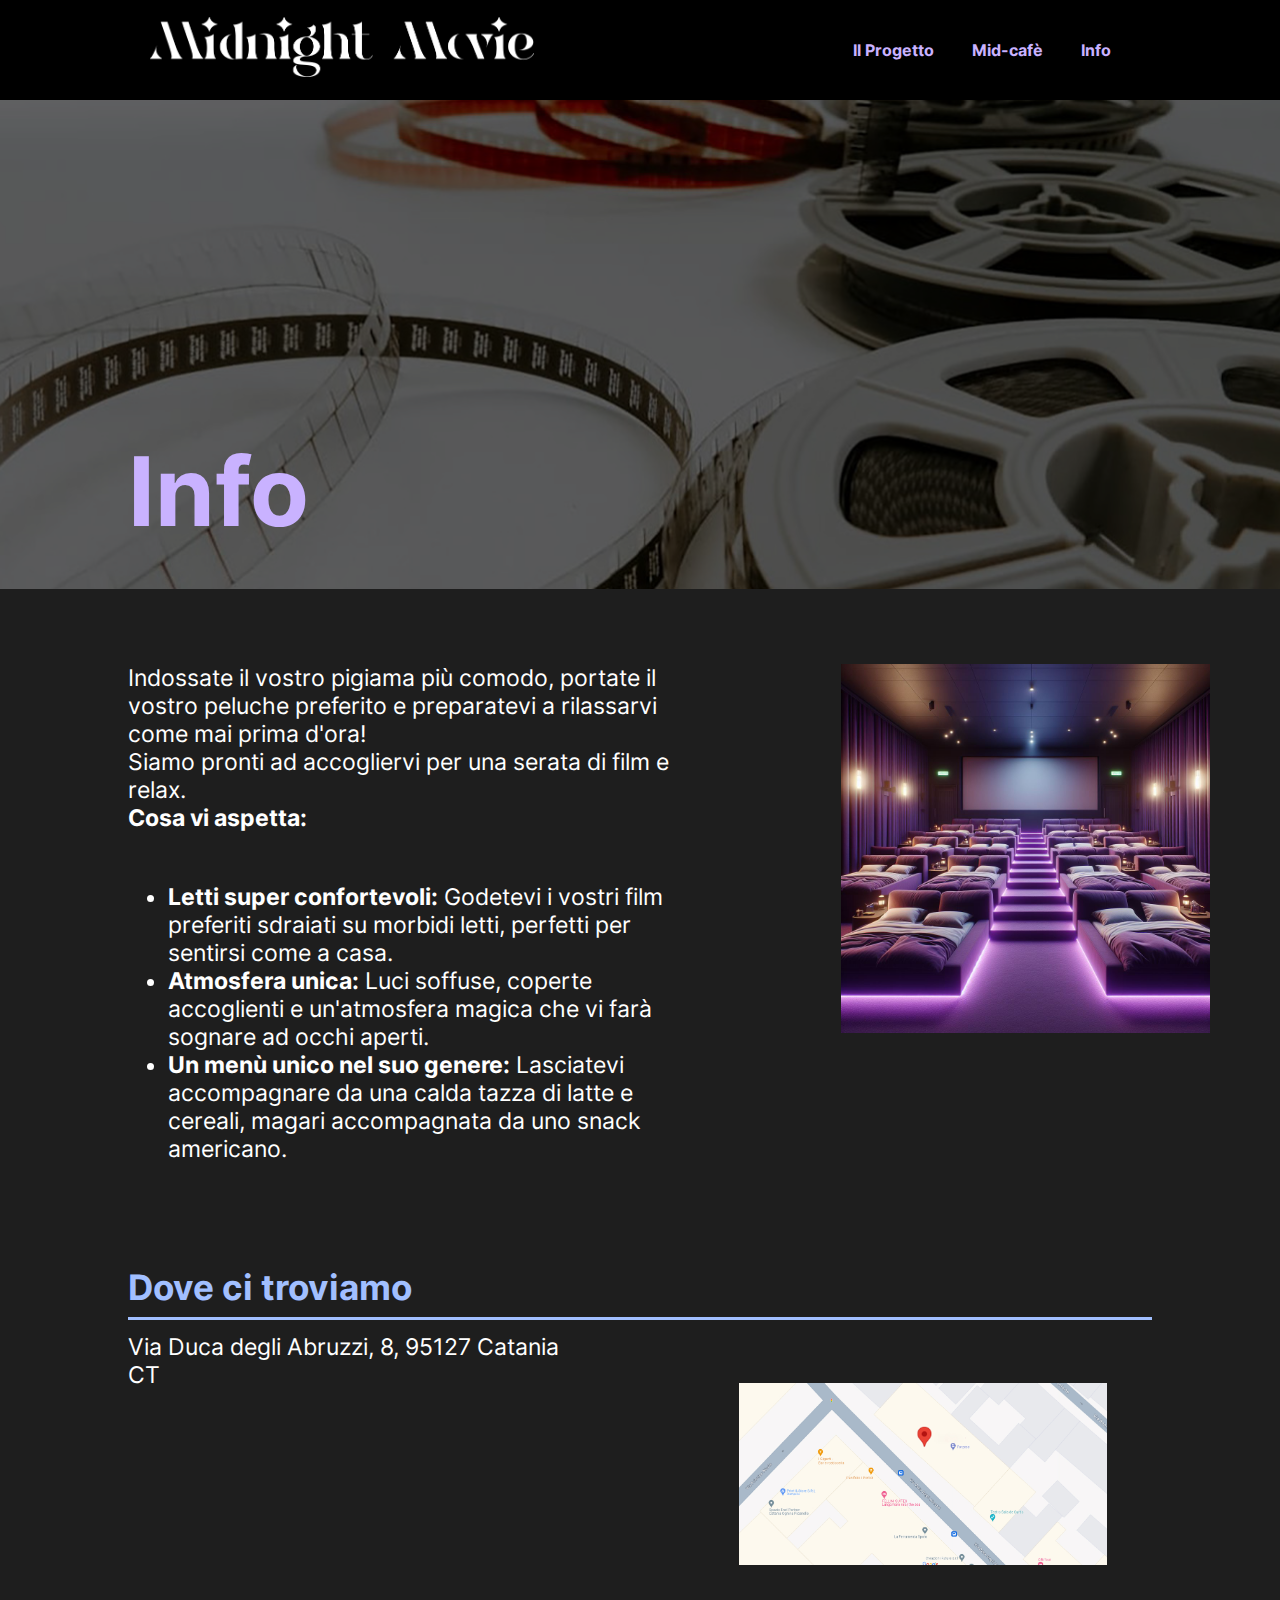
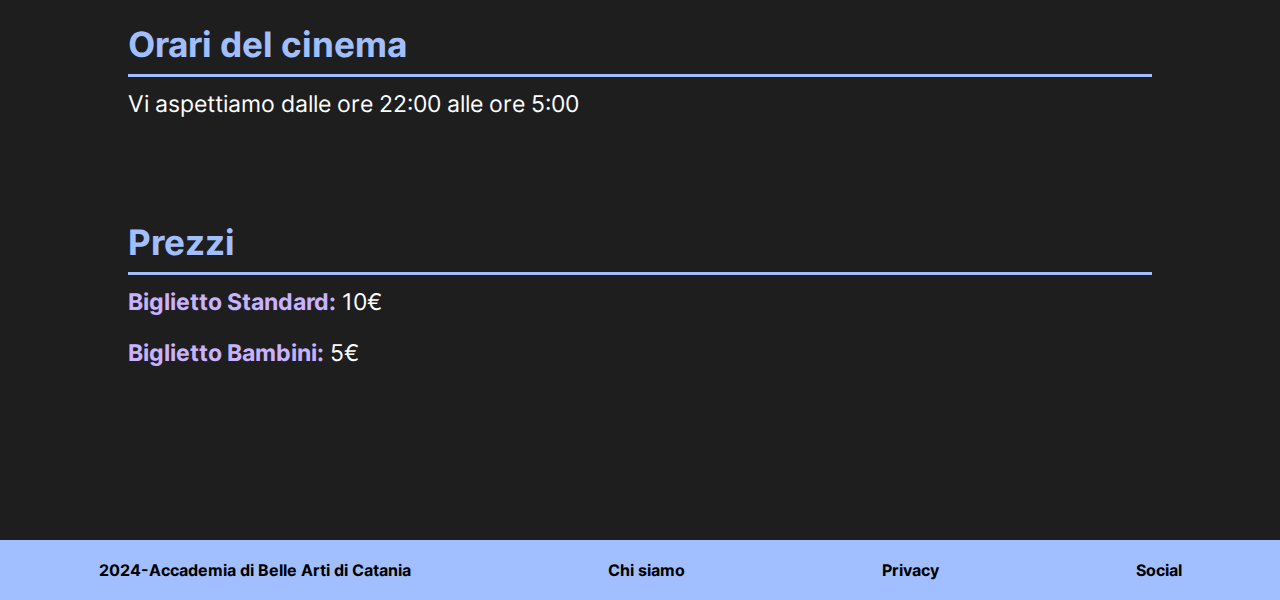
<file: info.html>
<!DOCTYPE html>
<html lang="en">
    <head>
        <meta charset="UTF-8">
        <meta name="viewport" content="width=device-width, initial-scale=1.0">
        <title>Info</title>
        <link href="css/style.css" rel="stylesheet" type="text/css" >
    </head>
    <body>
        <header class="container-nav">
            <nav class="container-nav__navBar">
                <div class="navBar__logo">
                    <a href="index.html"><img src="img/marchio/marchio bianco.png" alt="logo"></a>
                </div>
                <div class="navBar__menu">
                    <ul class="navbar__list">
                        <li class="navbar__list__item"><a href="il_progetto.html">Il Progetto</a></li>  
                        <li class="navbar__list__item"><a href="mid_cafe.html">Mid-cafè</a></li>
                        <li class="navbar__list__item"><a href="info.html">Info</a></li>  
                    </ul>
                </div>            
            </nav>        
        </header>
        <main>
            <section class="container__slider_info" > 
                <div class="slider__text">                    
                    <h1>Info</h1>
                </div>           
            </section>


            <section class="container"> 
                <div class="row">                    
                    <div class="col7">
                        <p>
                            Indossate il vostro pigiama più comodo, portate il vostro peluche preferito e 
                            preparatevi a rilassarvi come mai prima d'ora!<br> 
                            Siamo pronti ad accogliervi per una serata di film e relax.<br>
                    
                            <b>Cosa vi aspetta:</b><br><br>
                            <ul>
                                <li>
                                  <b>Letti super confortevoli:</b> Godetevi i vostri film preferiti sdraiati su 
                                  morbidi letti, perfetti per sentirsi come a casa.  
                                </li>
                                <li>
                                  <b>Atmosfera unica:</b> Luci soffuse, coperte accoglienti e un'atmosfera magica 
                                  che vi farà sognare ad occhi aperti.  
                                </li>
                                <li>
                                  <b>Un menù unico nel suo genere:</b> Lasciatevi accompagnare da una calda tazza di 
                                  latte e cereali, magari accompagnata da uno snack americano.  
                                </li>
                            </ul>
                        </p>
                    </div>
                    <div class="col6 infoFilm">
                        <img src="img/info/2_progetto.jpeg" alt="Sala Cinema" >
                    </div>
                </div>
            </section>

            <div class="container">
                <h2>Dove ci troviamo</h2>
            </div>
            <section class="container">
                <div class="row">
                    <div class="col6">
                        Via Duca degli Abruzzi, 8, 95127 Catania CT
                    </div>
                    <div class="col6 infoFilm">
                        <img src="img/info/3_posizione.jpg" alt="Posizione Cinema" >
                    </div>
                </div>
            </section>

            
            <div class="container">
                <h2>Orari del cinema</h2>
            </div>
            <section class="container">
                <div class="row">
                    <div class="col12">
                        Vi aspettiamo dalle ore 22:00 alle ore 5:00
                    </div>                    
                </div>
            </section>                          
                
            <div class="container">
                <h2>Prezzi</h2>
            </div>                               
                    
            <section class="container containerHours">
                <div class="row">
                    <div class="col12">
                        <p><b class="purple">Biglietto Standard:</b> 10€</p>
                        <p><b class="purple">Biglietto Bambini:</b> 5€</p>
                    </div>
                </div>
            </section>
                    
        </main>
        <footer >
            <nav >
                <ul class="navbar__list">
                    <li class="navbar_list_item"><a href="https://www.abacatania.it/">2024-Accademia di Belle Arti di Catania</a></li>
                    <li class="navbar_list_item"><a href="chi_siamo.html">Chi siamo</a></li>
                    <li class="navbar_list_item"><a href="#">Privacy</a></li>
                    <li class="navbar_list_item"><a href="#">Social</a></li>
                </ul>
            </nav>
        </footer>
    </body>
</html>
</file>
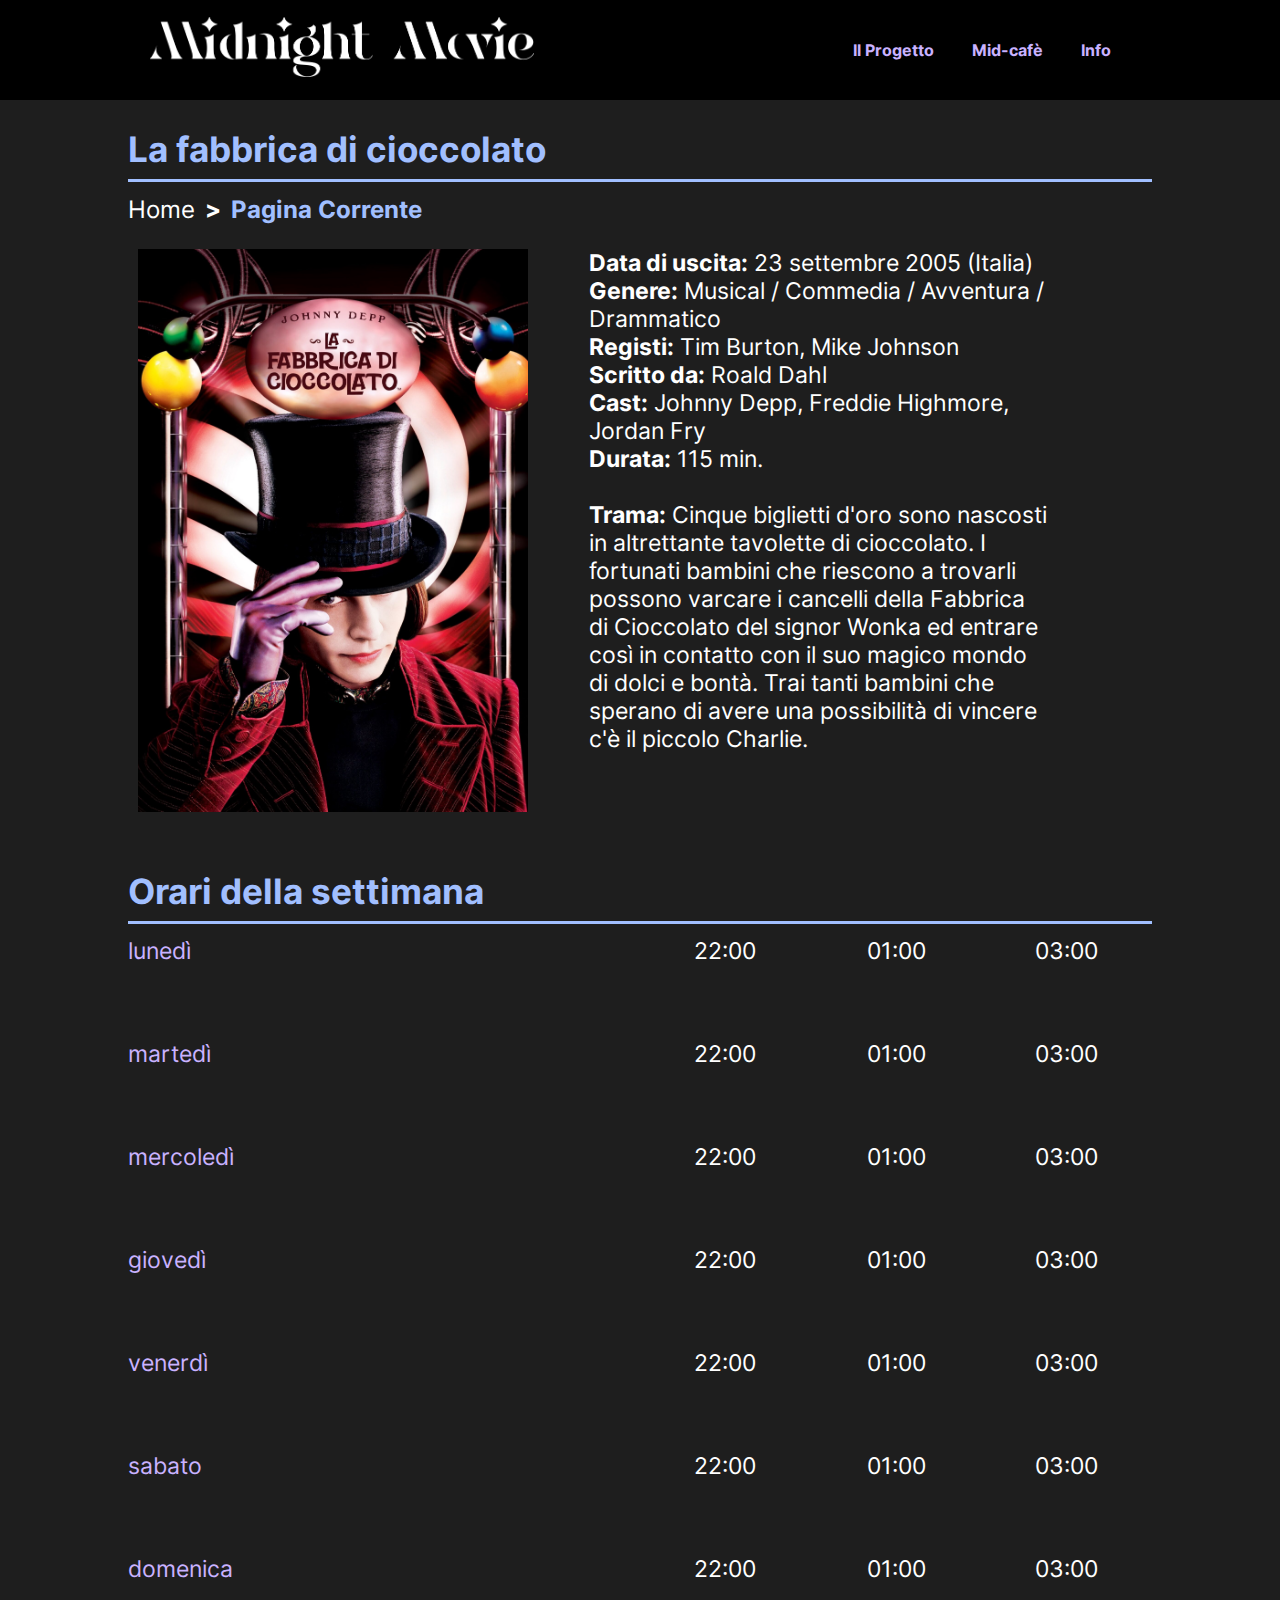
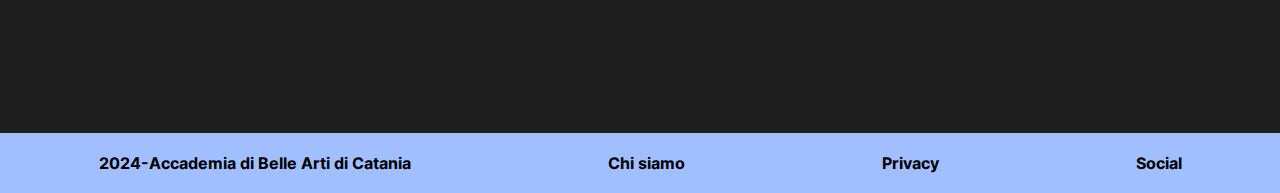
<file: la_fabbrica_di_cioccolato.html>
<!DOCTYPE html>
<html lang="en">
    <head>
        <meta charset="UTF-8">
        <meta name="viewport" content="width=device-width, initial-scale=1.0">
        <title>la sposa cadavere</title>
        <link href="css/style.css" rel="stylesheet" type="text/css" >
    </head>
    <body>
        <header class="container-nav">
            <nav class="container-nav__navBar">
                <div class="navBar__logo">
                    <a href="index.html"><img src="img/marchio/marchio bianco.png" alt="logo"></a>
                </div>
                <div class="navBar__menu">
                    <ul class="navbar__list">
                        <li class="navbar__list__item"><a href="il_progetto.html">Il Progetto</a></li>  
                        <li class="navbar__list__item"><a href="mid_cafe.html">Mid-cafè</a></li>
                        <li class="navbar__list__item"><a href="info.html">Info</a></li>  
                    </ul>
                </div>            
            </nav>        
        </header>
    
        <main>
            <section class="container">
                <h2> La fabbrica di cioccolato </h2>                    
            </section>
            <section class="container">                
                <div aria-label="breadcrumb">
                    <ul class="breadcrumb">
                        <li><a href="index.html">Home</a></li>
                        <li class="current">Pagina Corrente</li>
                    </ul>
                </div>

            </section>
            <section class="container"> 
                <div class="row">
                    <div class="col6 Film">
                        <img src="img/index/7_la_fabbrica_di_cioccolato.jpg" alt="la fabbrica di cioccolato" >
                    </div>
                    <div class="col6">
                        <p>
                            <b>Data di uscita:</b> 23 settembre 2005 (Italia)<br>
                            <b>Genere:</b> Musical / Commedia / Avventura / Drammatico<br>
                            <b>Registi:</b> Tim Burton, Mike Johnson <br>
                            <b>Scritto da:</b> Roald Dahl <br>
                            <b>Cast:</b> Johnny Depp, Freddie Highmore, Jordan Fry<br>
                            <b>Durata:</b> 115 min.<br><br>

                            <b>Trama:</b> Cinque biglietti d'oro sono nascosti in altrettante tavolette di cioccolato. I fortunati bambini che riescono a trovarli possono varcare i cancelli della Fabbrica di Cioccolato del signor Wonka ed entrare così in contatto con il suo magico mondo di dolci e bontà. Trai tanti bambini che sperano di avere una possibilità di vincere c'è il piccolo Charlie.  

                        </p>
                    </div>
                </div>
            </section>
            <section class="container">
                <h2>Orari della settimana</h2>                    
            </section>
            <section class="container containerHours">
                <div class="row">
                    <div class="col12">
                        <span class="day">lunedì</span>
                    </div>
                </div>
                <div class="row">
                    <div class="col4">
                       <span class="hours center">22:00</span> 
                    </div>
                    <div class="col4">
                        <span class="hours center">01:00</span> 
                    </div>
                    <div class="col4">
                        <span class="hours center">03:00</span> 
                    </div>
                </div>
            </section>
            <section class="container containerHours">
                <div class="row">
                    <div class="col12">
                        <span class="day">martedì</span>
                    </div>
                </div>
                <div class="row">
                    <div class="col4">
                       <span class="hours center">22:00</span> 
                    </div>
                    <div class="col4">
                        <span class="hours center">01:00</span> 
                    </div>
                    <div class="col4">
                        <span class="hours center">03:00</span> 
                    </div>
                </div>
            </section>
            <section class="container containerHours">
                <div class="row">
                    <div class="col12">
                        <span class="day">mercoledì</span>
                    </div>
                </div>
                <div class="row">
                    <div class="col4">
                       <span class="hours center">22:00</span> 
                    </div>
                    <div class="col4">
                        <span class="hours center">01:00</span> 
                    </div>
                    <div class="col4">
                        <span class="hours center">03:00</span> 
                    </div>
                </div>
            </section>
            <section class="container containerHours">
                <div class="row">
                    <div class="col12">
                        <span class="day">giovedì</span>
                    </div>
                </div>
                <div class="row">
                    <div class="col4">
                       <span class="hours center">22:00</span> 
                    </div>
                    <div class="col4">
                        <span class="hours center">01:00</span> 
                    </div>
                    <div class="col4">
                        <span class="hours center">03:00</span> 
                    </div>
                </div>
            </section>
            <section class="container containerHours">
                <div class="row">
                    <div class="col12">
                        <span class="day">venerdì</span>
                    </div>
                </div>
                <div class="row">
                    <div class="col4">
                       <span class="hours center">22:00</span> 
                    </div>
                    <div class="col4">
                        <span class="hours center">01:00</span> 
                    </div>
                    <div class="col4">
                        <span class="hours center">03:00</span> 
                    </div>
                </div>
            </section>
            <section class="container containerHours">
                <div class="row">
                    <div class="col12">
                        <span class="day">sabato</span>
                    </div>
                </div>
                <div class="row">
                    <div class="col4">
                       <span class="hours center">22:00</span> 
                    </div>
                    <div class="col4">
                        <span class="hours center">01:00</span> 
                    </div>
                    <div class="col4">
                        <span class="hours center">03:00</span> 
                    </div>
                </div>
            </section>
            <section class="container containerHours">
                <div class="row">
                    <div class="col12">
                        <span class="day">domenica</span>
                    </div>
                </div>
                <div class="row">
                    <div class="col4">
                       <span class="hours center">22:00</span> 
                    </div>
                    <div class="col4">
                        <span class="hours center">01:00</span> 
                    </div>
                    <div class="col4">
                        <span class="hours center">03:00</span> 
                    </div>
                </div>
            </section>
            
        </main>
        <footer>
            <nav class="navBar_footer">
                <ul class="navbar__list">
                    <li class="navbar_list_item"><a href="https://www.abacatania.it/">2024-Accademia di Belle Arti di Catania</a></li>
                    <li class="navbar_list_item"><a href="chi_siamo.html">Chi siamo</a></li>
                    <li class="navbar_list_item"><a href="chi_siamo.html">Privacy</a></li>
                    <li class="navbar_list_item"><a href="chi_siamo.html">Social</a></li>
                </ul>
            </nav>
        </footer>
    </body>
</html>
</file>
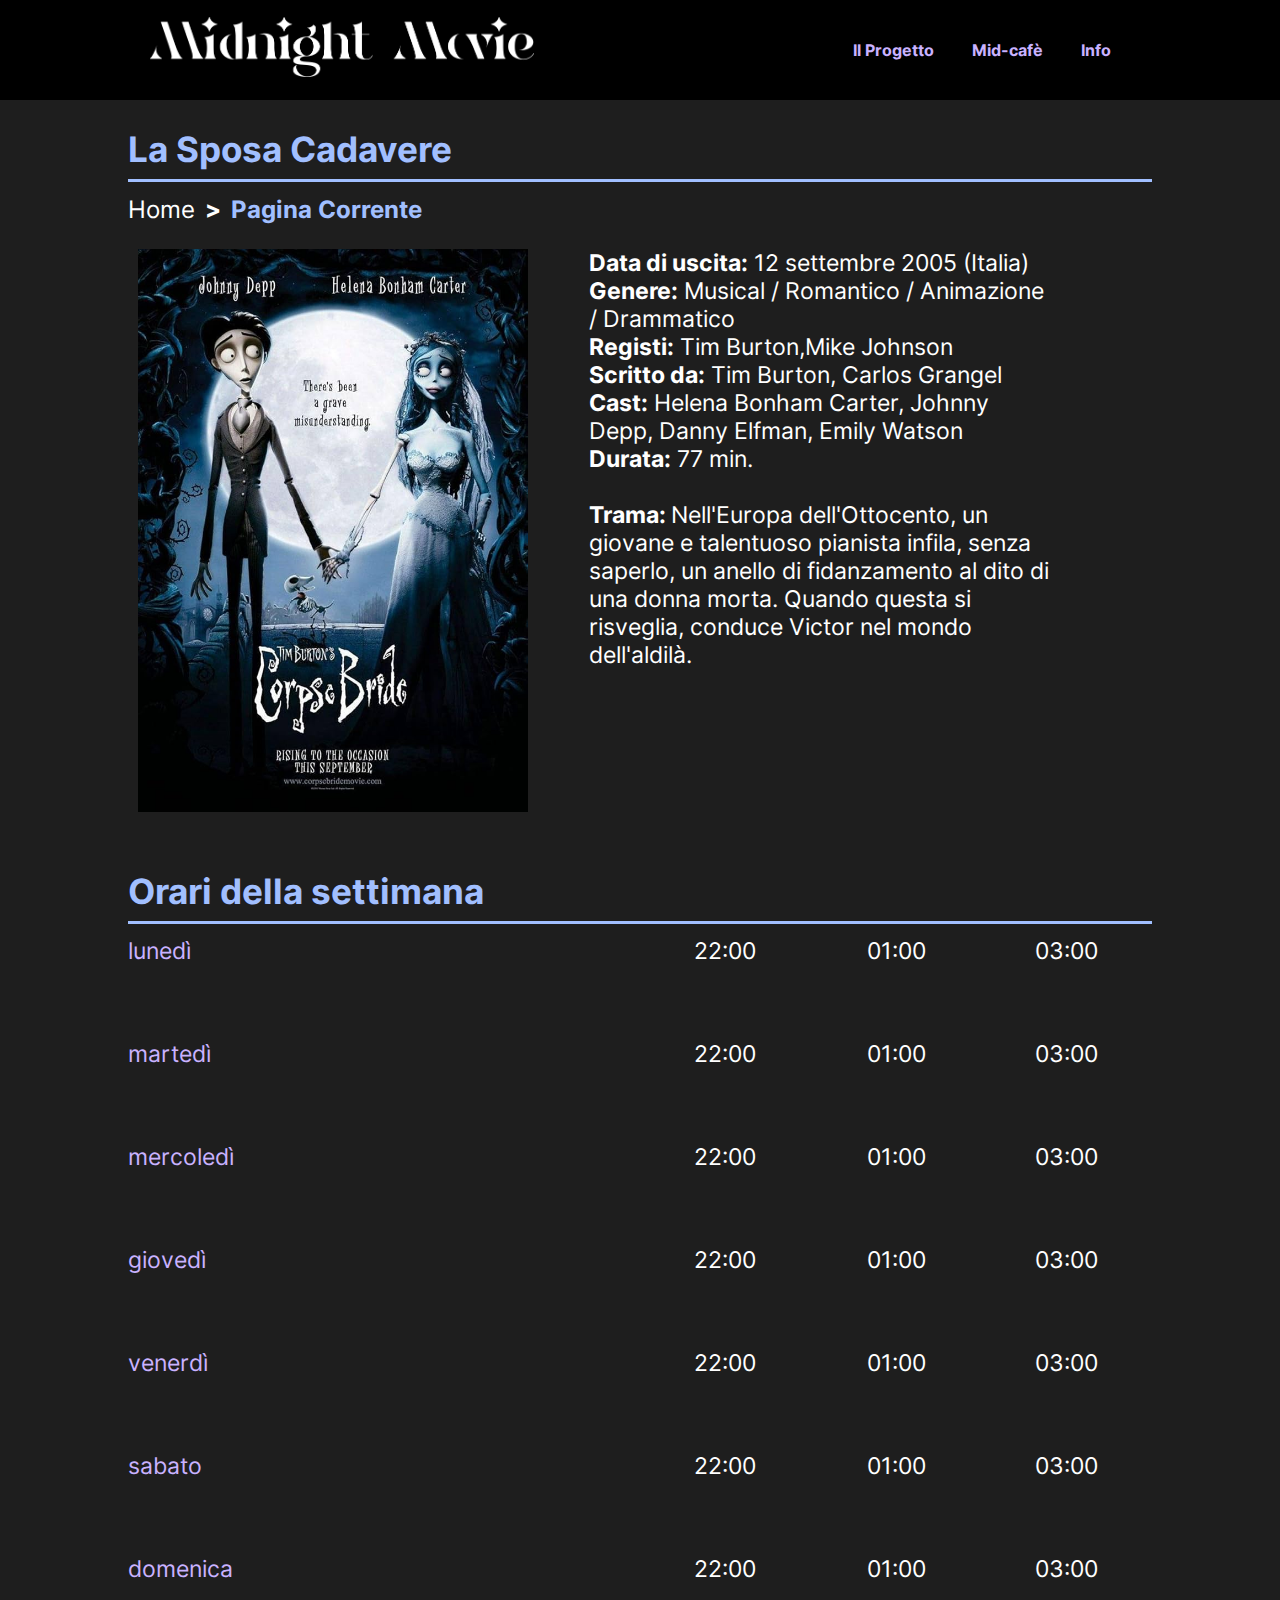
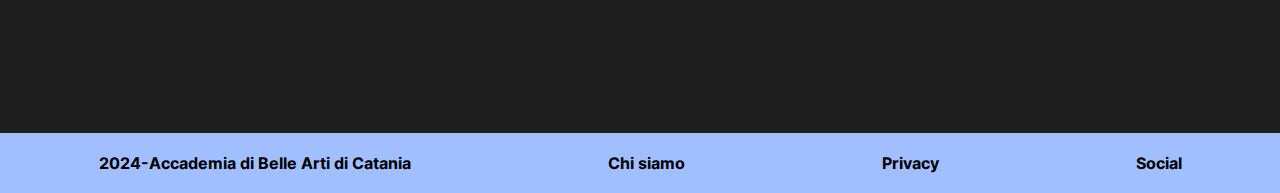
<file: la_sposa_cadavere.html>
<!DOCTYPE html>
<html lang="en">
    <head>
        <meta charset="UTF-8">
        <meta name="viewport" content="width=device-width, initial-scale=1.0">
        <title>la sposa cadavere</title>
        <link href="css/style.css" rel="stylesheet" type="text/css" >
    </head>
    <body>
        <header class="container-nav">
            <nav class="container-nav__navBar">
                <div class="navBar__logo">
                    <a href="index.html"><img src="img/marchio/marchio bianco.png" alt="logo"></a>
                </div>
                <div class="navBar__menu">
                    <ul class="navbar__list">
                        <li class="navbar__list__item"><a href="il_progetto.html">Il Progetto</a></li>  
                        <li class="navbar__list__item"><a href="mid_cafe.html">Mid-cafè</a></li>
                        <li class="navbar__list__item"><a href="info.html">Info</a></li>  
                    </ul>
                </div>            
            </nav>        
        </header>
    
        <main>
            <section class="container">
                <h2>La Sposa Cadavere</h2>                    
            </section>
            <section class="container">                
                <div aria-label="breadcrumb">
                    <ul class="breadcrumb">
                        <li><a href="index.html">Home</a></li>
                        <li class="current">Pagina Corrente</li>
                    </ul>
                </div>

            </section>
            <section class="container"> 
                <div class="row">
                    <div class="col6 Film">
                        <img src="img/index/2_la_sposa_cadavere.jpg" alt="La Sposa Cadavere" >
                    </div>
                    <div class="col6">
                        <p>
                            <b>Data di uscita:</b> 12 settembre 2005 (Italia)<br>
                            <b>Genere:</b> Musical / Romantico / Animazione / Drammatico<br>
                            <b>Registi:</b> Tim Burton,Mike Johnson<br>
                            <b>Scritto da:</b> Tim Burton, Carlos Grangel<br>
                            <b>Cast:</b> Helena Bonham Carter, Johnny Depp, Danny Elfman, Emily Watson<br>
                            <b>Durata:</b> 77 min.<br><br>

                            <b>Trama: </b>Nell'Europa dell'Ottocento, un giovane e talentuoso pianista infila, 
                            senza saperlo, un anello di fidanzamento al dito di una donna morta. 
                            Quando questa si risveglia, conduce Victor nel mondo dell'aldilà.

                        </p>
                    </div>
                </div>
            </section>
            <section class="container">
                <h2>Orari della settimana</h2>                    
            </section>
            <section class="container containerHours">
                <div class="row">
                    <div class="col12">
                        <span class="day">lunedì</span>
                    </div>
                </div>
                <div class="row">
                    <div class="col4">
                       <span class="hours center">22:00</span> 
                    </div>
                    <div class="col4">
                        <span class="hours center">01:00</span> 
                    </div>
                    <div class="col4">
                        <span class="hours center">03:00</span> 
                    </div>
                </div>
            </section>
            <section class="container containerHours">
                <div class="row">
                    <div class="col12">
                        <span class="day">martedì</span>
                    </div>
                </div>
                <div class="row">
                    <div class="col4">
                       <span class="hours center">22:00</span> 
                    </div>
                    <div class="col4">
                        <span class="hours center">01:00</span> 
                    </div>
                    <div class="col4">
                        <span class="hours center">03:00</span> 
                    </div>
                </div>
            </section>
            <section class="container containerHours">
                <div class="row">
                    <div class="col12">
                        <span class="day">mercoledì</span>
                    </div>
                </div>
                <div class="row">
                    <div class="col4">
                       <span class="hours center">22:00</span> 
                    </div>
                    <div class="col4">
                        <span class="hours center">01:00</span> 
                    </div>
                    <div class="col4">
                        <span class="hours center">03:00</span> 
                    </div>
                </div>
            </section>
            <section class="container containerHours">
                <div class="row">
                    <div class="col12">
                        <span class="day">giovedì</span>
                    </div>
                </div>
                <div class="row">
                    <div class="col4">
                       <span class="hours center">22:00</span> 
                    </div>
                    <div class="col4">
                        <span class="hours center">01:00</span> 
                    </div>
                    <div class="col4">
                        <span class="hours center">03:00</span> 
                    </div>
                </div>
            </section>
            <section class="container containerHours">
                <div class="row">
                    <div class="col12">
                        <span class="day">venerdì</span>
                    </div>
                </div>
                <div class="row">
                    <div class="col4">
                       <span class="hours center">22:00</span> 
                    </div>
                    <div class="col4">
                        <span class="hours center">01:00</span> 
                    </div>
                    <div class="col4">
                        <span class="hours center">03:00</span> 
                    </div>
                </div>
            </section>
            <section class="container containerHours">
                <div class="row">
                    <div class="col12">
                        <span class="day">sabato</span>
                    </div>
                </div>
                <div class="row">
                    <div class="col4">
                       <span class="hours center">22:00</span> 
                    </div>
                    <div class="col4">
                        <span class="hours center">01:00</span> 
                    </div>
                    <div class="col4">
                        <span class="hours center">03:00</span> 
                    </div>
                </div>
            </section>
            <section class="container containerHours">
                <div class="row">
                    <div class="col12">
                        <span class="day">domenica</span>
                    </div>
                </div>
                <div class="row">
                    <div class="col4">
                       <span class="hours center">22:00</span> 
                    </div>
                    <div class="col4">
                        <span class="hours center">01:00</span> 
                    </div>
                    <div class="col4">
                        <span class="hours center">03:00</span> 
                    </div>
                </div>
            </section>
            
        </main>
        <footer>
            <nav class="navBar_footer">
                <ul class="navbar__list">
                    <li class="navbar__list__item"><a href="https://www.abacatania.it/">2024-Accademia di Belle Arti di Catania</a></li>
                    <li class="navbar__list__item"><a href="chi_siamo.html">Chi siamo</a></li>
                    <li class="navbar__list__item"><a href="#">Privacy</a></li>
                    <li class="navbar__list__item"><a href="#">Social</a></li>
                </ul>
            </nav>
        </footer>
    </body>
</html>
</file>
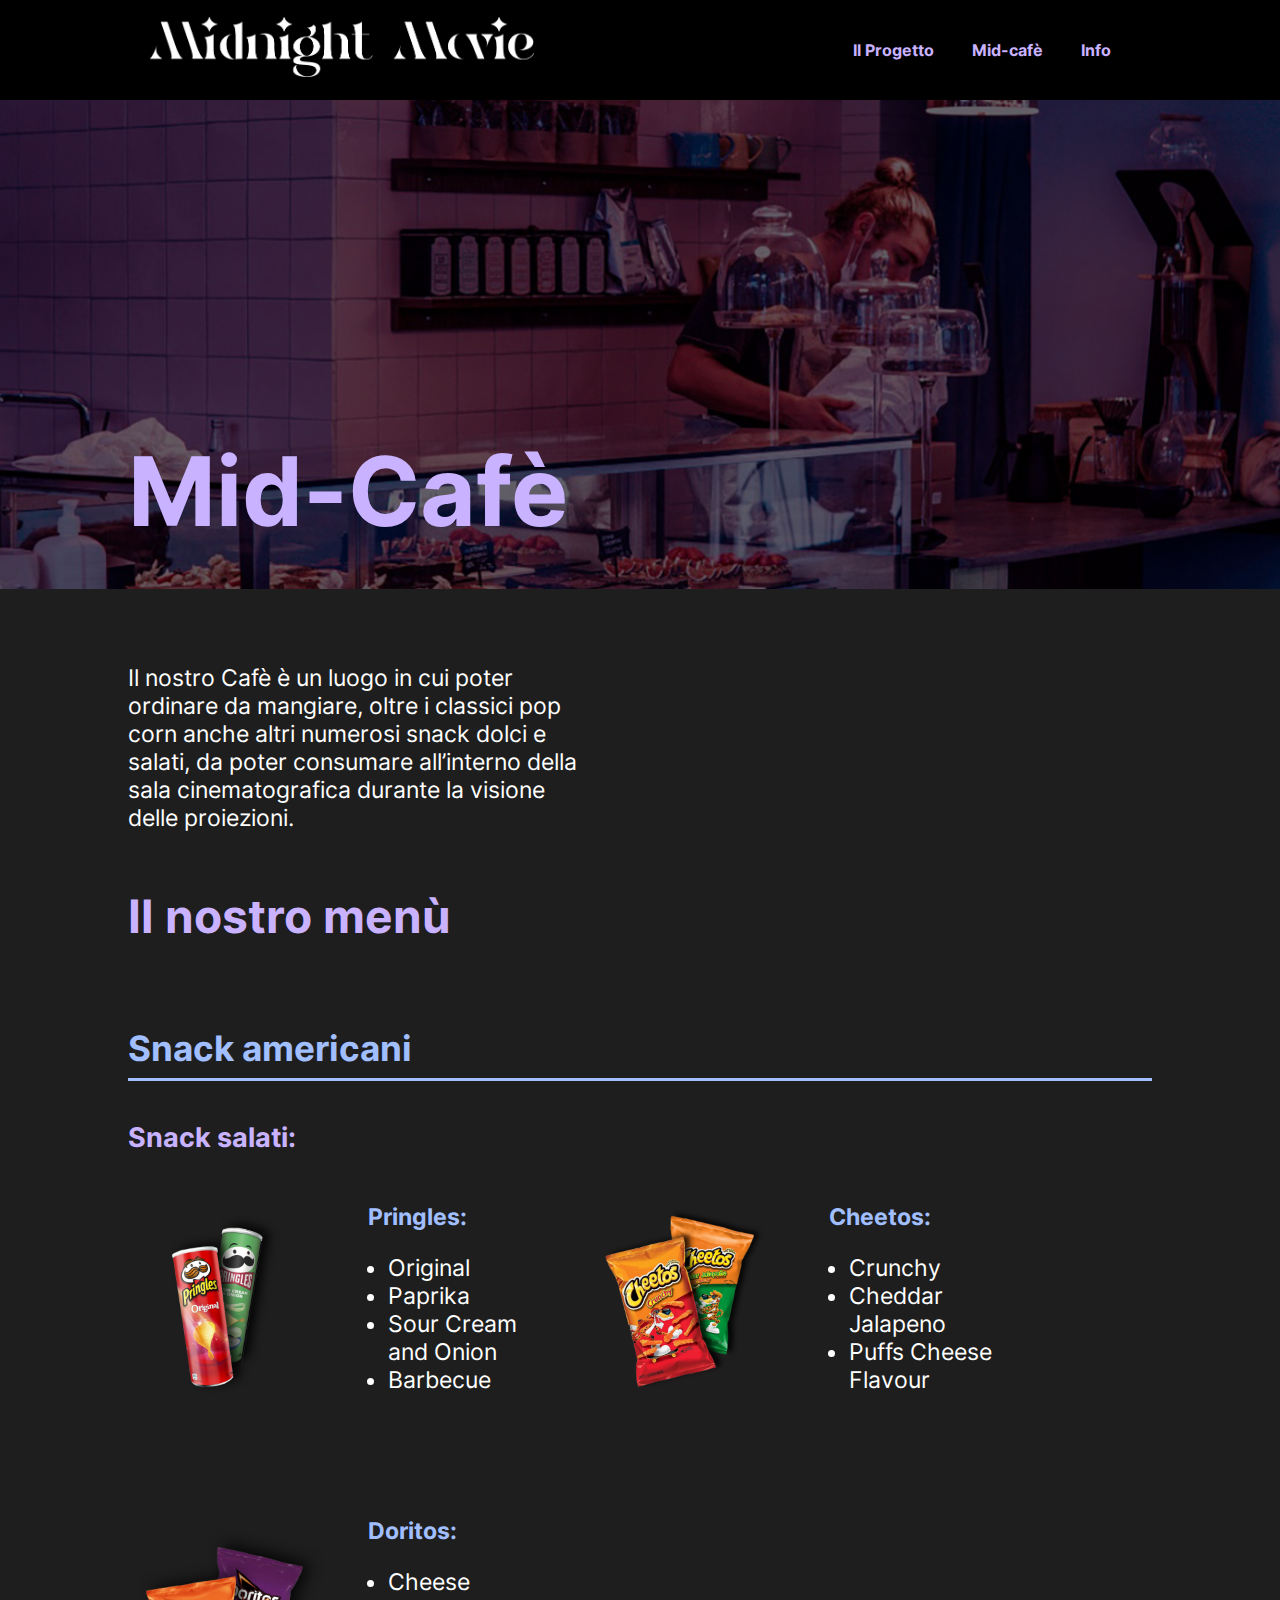
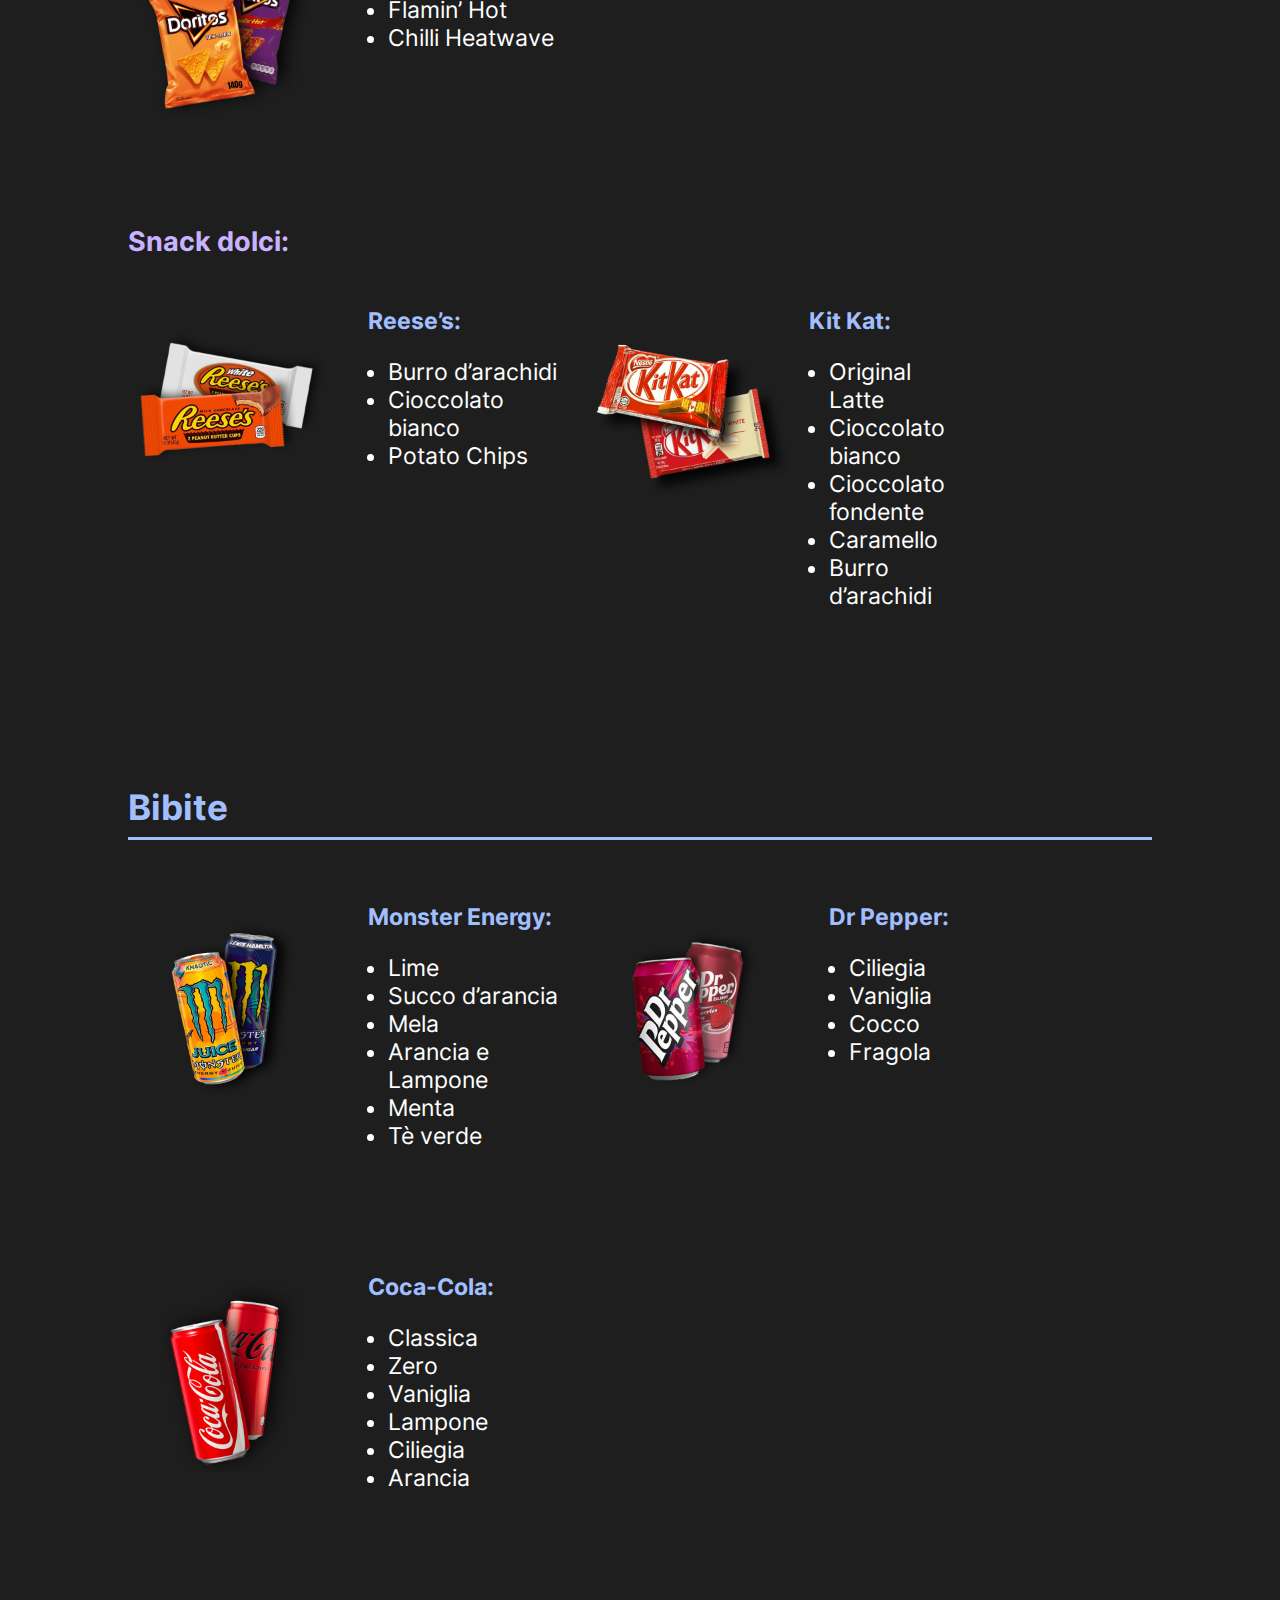
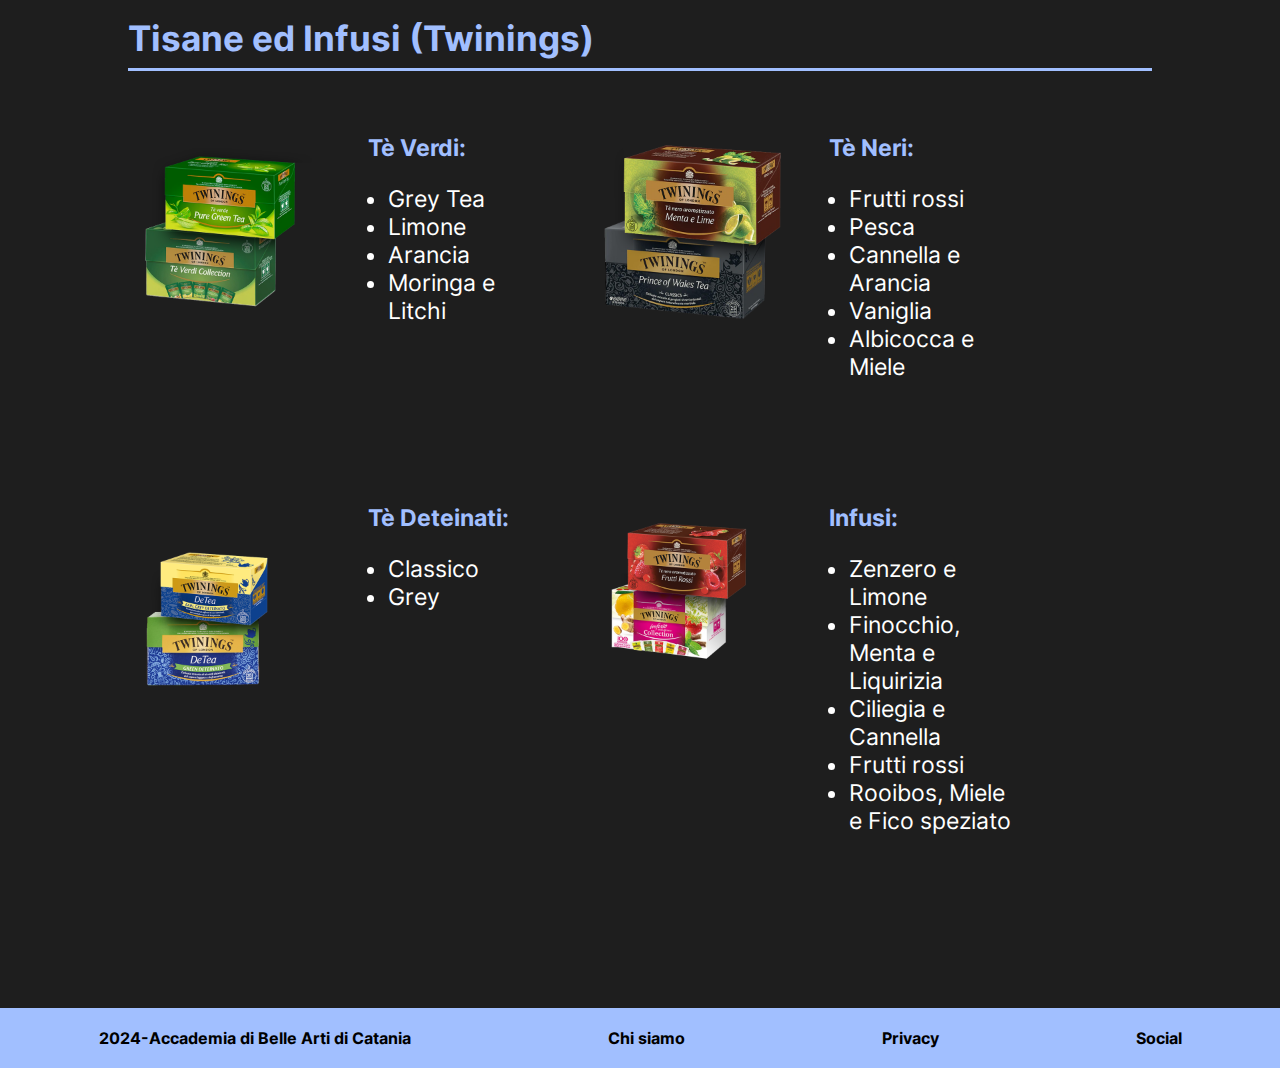
<file: mid_cafe.html>
<!DOCTYPE html>
<html lang="en">
    <head>
        <meta charset="UTF-8">
        <meta name="viewport" content="width=device-width, initial-scale=1.0">
        <title>Mid-Cafè</title>
        <link href="css/style.css" rel="stylesheet" type="text/css" >
    </head>
    <body>
        <header class="container-nav">
            <nav class="container-nav__navBar">
                <div class="navBar__logo">
                    <a href="index.html"><img src="img/marchio/marchio bianco.png" alt="logo"></a>
                </div>
                <div class="navBar__menu">
                    <ul class="navbar__list">
                        <li class="navbar__list__item"><a href="il_progetto.html">Il Progetto</a></li>  
                        <li class="navbar__list__item"><a href="mid_cafe.html">Mid-cafè</a></li>
                        <li class="navbar__list__item"><a href="info.html">Info</a></li>  
                    </ul>
                </div>            
            </nav>        
        </header>
    
        <main>
            <section class="container__slider__midCafe" > 
                <div class="slider__text">
                    <h1>Mid-Cafè</h1>
                </div>           
            </section>
            <section class="container"> 
                <div class="row">
                    
                    <div class="col6">
                        <p class="infoText">
                            Il nostro Cafè è un luogo in cui poter ordinare da mangiare, 
                            oltre i classici pop corn anche altri numerosi snack dolci e salati, 
                            da poter consumare all’interno della sala cinematografica durante la visione 
                            delle proiezioni.

                        </p>
                    </div>
                </div>
            </section>

            <div class="container">
                <h1>Il nostro menù</h1>
            </div>

            <section class="container">                
                <h2>Snack americani</h2>                    
            </section>
            <section class="container containerSnack">
                <h3>Snack salati: </h3>
                <div class="row snack">
                    <div class="col6">
                        <div class="row">
                            <div class="col6">
                                <img src="img/immagini_sistemate/2_pringles.png" alt="pringles">
                            </div>
                            <div class="col6">
                               <h4> <b class= "blu"> Pringles:</b></h4> 
                                <ul>
                                    <li>Original</li>
                                    <li>Paprika</li>
                                    <li>Sour Cream and Onion</li>
                                    <li>Barbecue</li>
                                </ul>
                            </div>
                        </div>                        
                    </div>
                    <div class="col6">
                        <div class="row">
                            <div class="col6">
                                <img src="img/immagini_sistemate/3_cheetos.png" alt="Cheetos">
                            </div>
                            <div class="col6">
                               <h4>  <b class= "blu">Cheetos:</b></h4> 
                                <ul>
                                    <li>Crunchy</li>
                                    <li>Cheddar Jalapeno</li>
                                    <li>Puffs Cheese Flavour</li>                                    
                                </ul>
                            </div>
                        </div>                        
                    </div>                    
                </div>
                <div class="row snack">
                    <div class="col6">
                        <div class="row">
                            <div class="col6">
                                <img src="img/immagini_sistemate/4_doritos.png" alt="Doritos">
                            </div>
                            <div class="col6">
                               <h4><b class= "blu"> Doritos:</b></h4> 
                                <ul>
                                    <li>Cheese</li>
                                    <li>Flamin’ Hot</li>
                                    <li>Chilli Heatwave</li>                                    
                                </ul>
                            </div>
                        </div>                        
                    </div>                                       
                </div>
            </section>
            <section class="container containerSnack">
                <h3>Snack dolci: </h3>
                <div class="row snack">
                    <div class="col6">
                        <div class="row">
                            <div class="col6">
                                <img src="img/immagini_sistemate/5_reeses.png" alt="Reese’s">
                            </div>
                            <div class="col6">
                               <h4><b class= "blu">Reese’s:</b></h4> 
                                <ul>
                                    <li>Burro d’arachidi</li>
                                    <li>Cioccolato bianco</li>
                                    <li>Potato Chips</li>
                                </ul>
                            </div>
                        </div>                        
                    </div>
                <div class="row snack">
                    <div class="col6">
                        <div class="row">
                            <div class="col13">
                                <img src="img/immagini_sistemate/6_kit kat.png" alt="Kit Kat">
                            </div>
                            <div class="col13">
                               <h4><b class= "blu">Kit Kat:</b></h4> 
                                <ul>
                                    <li>Original Latte</li>
                                    <li>Cioccolato bianco</li>
                                    <li>Cioccolato fondente</li>
                                    <li>Caramello</li>
                                    <li>Burro d’arachidi</li>
                                </ul>
                            </div>
                        </div>                        
                    </div>
            </section>
            <section class="container">                
                <h2>Bibite</h2>                    
            </section>
            <section class="container containerSnack">
                <div class="row snack">
                    <div class="col6">
                        <div class="row">
                            <div class="col6">
                                <img src="img/immagini_sistemate/7_Monster.png" alt="Monster Energy">
                            </div>
                            <div class="col6">
                               <h4><b class= "blu">Monster Energy:</b></h4> 
                                <ul>
                                    <li>Lime</li>
                                    <li>Succo d’arancia</li>
                                    <li>Mela</li>
                                    <li>Arancia e Lampone</li>
                                    <li>Menta</li>
                                    <li>Tè verde</li>
                                </ul>
                            </div>
                        </div>                        
                    </div>
                    <div class="col6">
                        <div class="row">
                            <div class="col6">
                                <img src="img/immagini_sistemate/8_dr_pepper.png" alt="Dr Pepper">
                            </div>
                            <div class="col6">
                               <h4><b class= "blu">Dr Pepper:</b></h4> 
                                <ul>
                                    <li>Ciliegia</li>
                                    <li>Vaniglia</li>    
                                    <li>Cocco</li>
                                    <li>Fragola</li>                                
                                </ul>
                            </div>
                        </div>                        
                    </div>                    
                </div>
                <div class="row snack">
                    <div class="col6">
                        <div class="row">
                            <div class="col6">
                                <img src="img/immagini_sistemate/9_coca.png" alt="Coca-Cola">
                            </div>
                            <div class="col6">
                               <h4><b class= "blu">Coca-Cola:</b></h4> 
                                <ul>
                                    <li>Classica</li>
                                    <li>Zero</li>
                                    <li>Vaniglia</li>
                                    <li>Lampone</li>    
                                    <li>Ciliegia</li>
                                    <li>Arancia</li>                                 
                                </ul>
                            </div>
                        </div>                        
                    </div>                                       
                </div>
            </section>

            <section class="container">                
                <h2>Tisane ed Infusi (Twinings)</h2>                    
            </section>
            <section class="container containerSnack">
                <div class="row snack">
                    <div class="col6">
                        <div class="row">
                            <div class="col6">
                                <img src="img/immagini_sistemate/10_te_verde.png" alt="Tè Verdi">
                            </div>
                            <div class="col6">
                               <h4><b class= "blu">Tè Verdi:</b></h4> 
                                <ul>
                                    <li>Grey Tea</li>
                                    <li>Limone</li>
                                    <li>Arancia</li>
                                    <li>Moringa e Litchi</li>
                                </ul>
                            </div>
                        </div>                        
                    </div>
                    <div class="col6">
                        <div class="row">
                            <div class="col6">
                                <img src="img/immagini_sistemate/11_te_neri.png" alt="Tè Neri">
                            </div>
                            <div class="col6">
                               <h4><b class= "blu">Tè Neri:</b></h4> 
                                <ul>
                                    <li>Frutti rossi</li>
                                    <li>Pesca</li>
                                    <li>Cannella e Arancia</li>
                                    <li>Vaniglia</li>    
                                    <li>Albicocca e Miele</li>                                  
                                </ul>
                            </div>
                        </div>                        
                    </div>                    
                </div>
                <div class="row snack">
                    <div class="col6">
                        <div class="row">
                            <div class="col6">
                                <img src="img/immagini_sistemate/12_te_deteinati.png" alt="Tè Deteinati">
                            </div>
                            <div class="col6">
                               <h4><b class= "blu">Tè Deteinati:</b></h4> 
                                <ul>
                                    <li>Classico</li>
                                    <li>Grey</li>                                    
                                </ul>
                            </div>
                        </div>                        
                    </div>
                    <div class="col6">
                        <div class="row">
                            <div class="col6">
                                <img src="img/immagini_sistemate/13_infusi.png" alt="Infusi">
                            </div>
                            <div class="col6">
                               <h4><b class= "blu">Infusi:</b></h4> 
                                <ul>
                                    <li>Zenzero e Limone</li>
                                    <li>Finocchio, Menta e Liquirizia</li> 
                                    <li>Ciliegia e Cannella</li>    
                                    <li>Frutti rossi</li>
                                    <li>Rooibos, Miele e Fico speziato</li>                                
                                </ul>
                            </div>
                        </div>                        
                    </div>                    
                </div>
            </section>
            
            
            
        </main>
        <footer>
            <nav class="navBar_footer">
                <ul class="navbar__list">
                    <li class="navbar__list__item"><a href="https://www.abacatania.it/">2024-Accademia di Belle Arti di Catania</a></li>
                    <li class="navbar__list__item"><a href="chi_siamo.html">Chi siamo</a></li>
                    <li class="navbar__list__item"><a href="#">Privacy</a></li>
                    <li class="navbar__list__item"><a href="#">Social</a></li>
                </ul>
            </nav>
        </footer>
    </body>
</html>
</file>
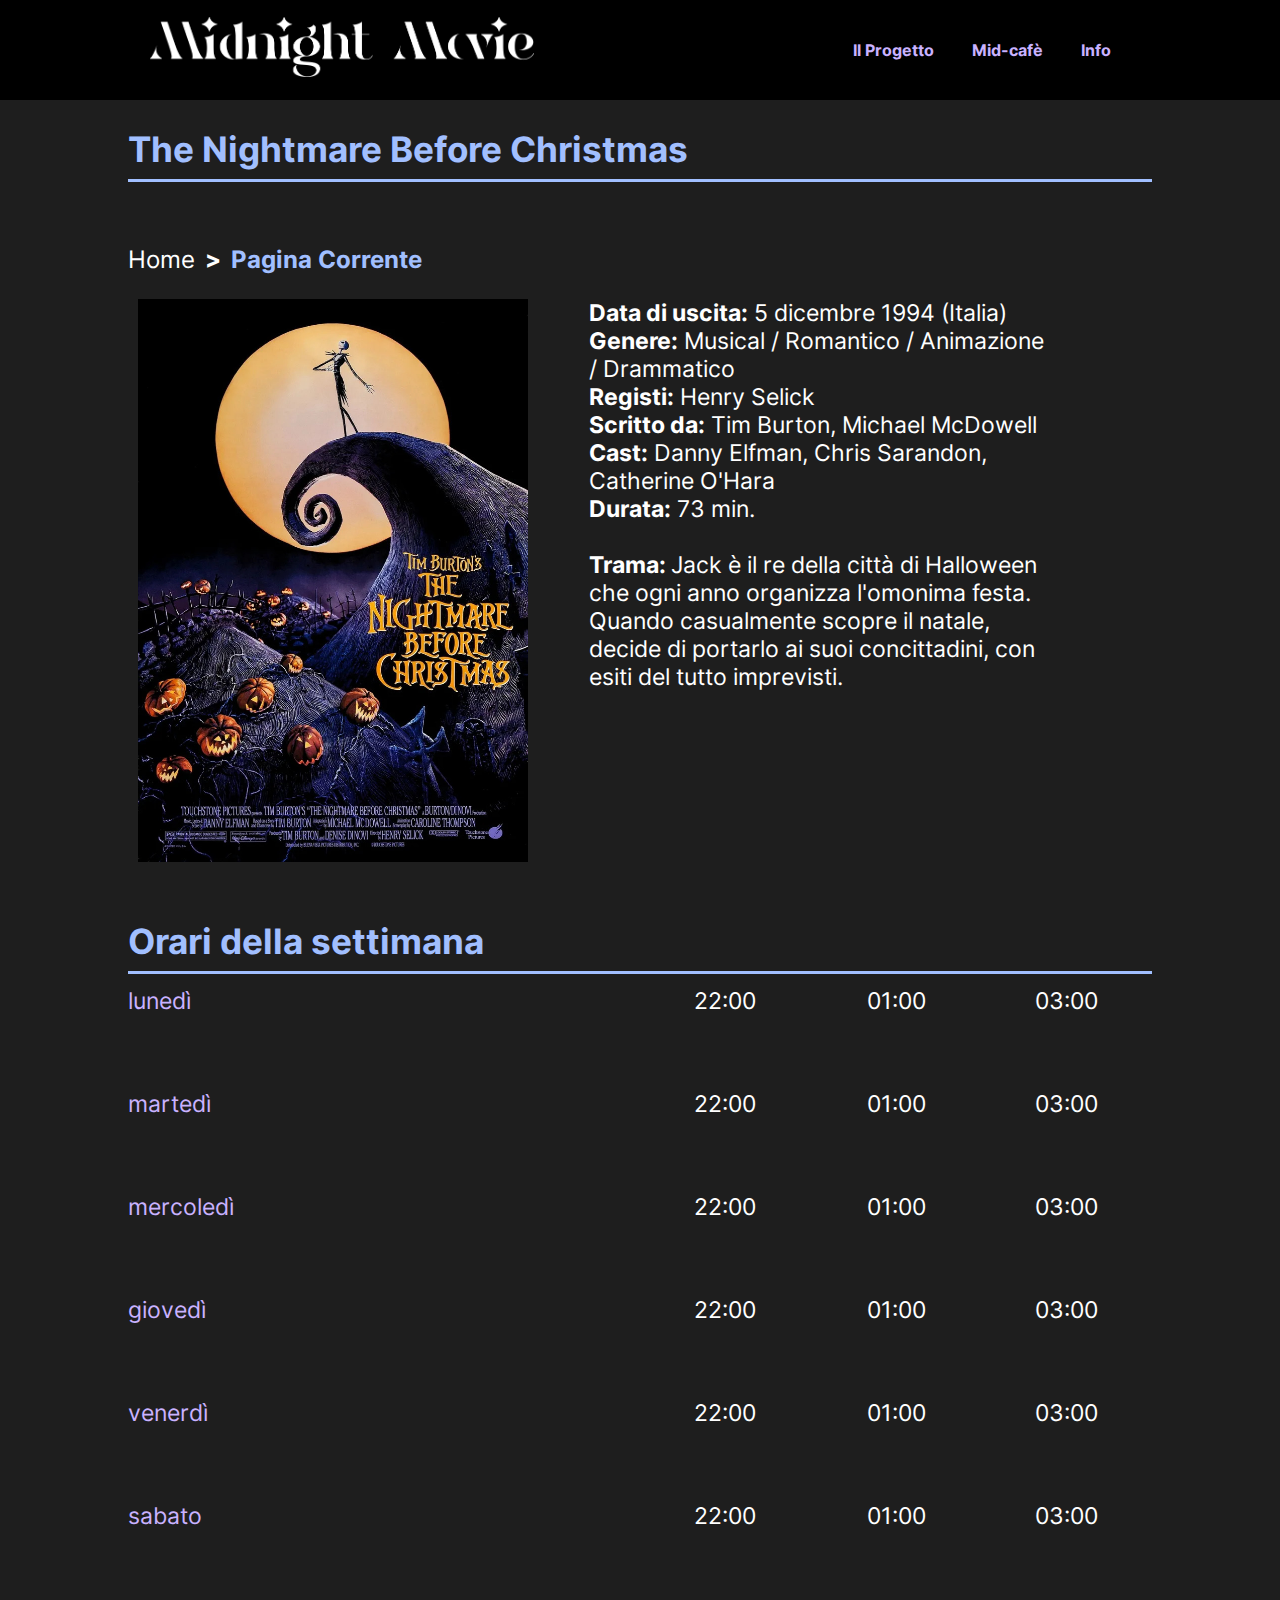
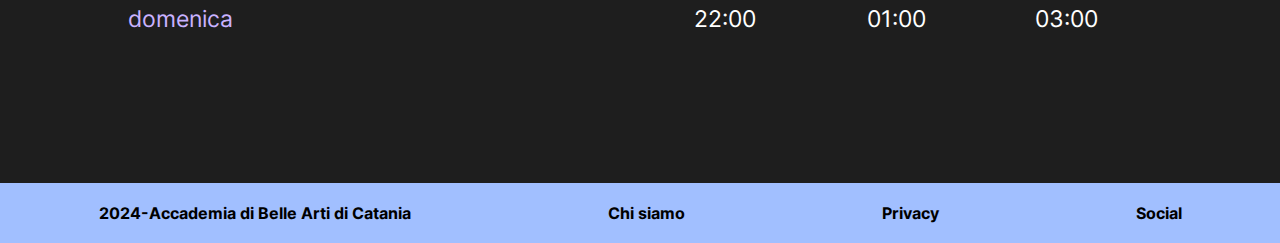
<file: the_nightmare_before_christmas.html>
<!DOCTYPE html>
<html lang="en">
    <head>
        <meta charset="UTF-8">
        <meta name="viewport" content="width=device-width, initial-scale=1.0">
        <title>The Nightmare Before Christmas</title>
        <link href="css/style.css" rel="stylesheet" type="text/css" >
    </head>
    <body>
        <header class="container-nav">
            <nav class="container-nav__navBar">
                <div class="navBar__logo">
                    <a href="index.html"><img src="img/marchio/marchio bianco.png" alt="logo"></a>
                </div>
                <div class="navBar__menu">
                    <ul class="navbar__list">
                        <li class="navbar__list__item"><a href="il_progetto.html">Il Progetto</a></li>  
                        <li class="navbar__list__item"><a href="mid_cafe.html">Mid-cafè</a></li>
                        <li class="navbar__list__item"><a href="info.html">Info</a></li>  
                    </ul>
                </div>            
            </nav>        
        </header>
    
        <main>
            <section class="container">
                <div class="row">
                    <div class="col12">
                        <h2>The Nightmare Before Christmas</h2>
                    </div>                     
                </div>                                  
            </section>
            <section class="container">                
                <div aria-label="breadcrumb">
                    <ul class="breadcrumb">
                        <li><a href="index.html">Home</a></li>
                        <li class="current">Pagina Corrente</li>
                    </ul>
                </div>

            </section>
            <section class="container"> 
                <div class="row">
                    <div class="col6 Film">
                        <img src="img/index/3_the_nightmare_before_christmas.jpg" alt="The NightmareBeforeChristmas" >
                    </div>
                    <div class="col6">
                        <p>
                            <b>Data di uscita:</b> 5 dicembre 1994 (Italia)<br>
                            <b>Genere:</b> Musical / Romantico / Animazione / Drammatico<br>
                            <b>Registi:</b> Henry  Selick<br>
                            <b>Scritto da:</b> Tim Burton, Michael McDowell<br>
                            <b>Cast:</b> Danny Elfman, Chris Sarandon, Catherine O'Hara<br>
                            <b>Durata:</b> 73 min.<br><br>

                            <b>Trama: </b> Jack è il re della città di Halloween che ogni anno organizza l'omonima festa. Quando casualmente scopre il natale, decide di portarlo ai suoi concittadini, con esiti del tutto imprevisti.

                        </p>
                    </div>
                </div>
            </section>
            <section class="container">
                <h2>Orari della settimana</h2>                    
            </section>
            <section class="container containerHours">
                <div class="row">
                    <div class="col12">
                        <span class="day">lunedì</span>
                    </div>
                </div>
                <div class="row">
                    <div class="col4">
                       <span class="hours center">22:00</span> 
                    </div>
                    <div class="col4">
                        <span class="hours center">01:00</span> 
                    </div>
                    <div class="col4">
                        <span class="hours center">03:00</span> 
                    </div>
                </div>
            </section>
            <section class="container containerHours">
                <div class="row">
                    <div class="col12">
                        <span class="day">martedì</span>
                    </div>
                </div>
                <div class="row">
                    <div class="col4">
                       <span class="hours center">22:00</span> 
                    </div>
                    <div class="col4">
                        <span class="hours center">01:00</span> 
                    </div>
                    <div class="col4">
                        <span class="hours center">03:00</span> 
                    </div>
                </div>
            </section>
            <section class="container containerHours">
                <div class="row">
                    <div class="col12">
                        <span class="day">mercoledì</span>
                    </div>
                </div>
                <div class="row">
                    <div class="col4">
                       <span class="hours center">22:00</span> 
                    </div>
                    <div class="col4">
                        <span class="hours center">01:00</span> 
                    </div>
                    <div class="col4">
                        <span class="hours center">03:00</span> 
                    </div>
                </div>
            </section>
            <section class="container containerHours">
                <div class="row">
                    <div class="col12">
                        <span class="day">giovedì</span>
                    </div>
                </div>
                <div class="row">
                    <div class="col4">
                       <span class="hours center">22:00</span> 
                    </div>
                    <div class="col4">
                        <span class="hours center">01:00</span> 
                    </div>
                    <div class="col4">
                        <span class="hours center">03:00</span> 
                    </div>
                </div>
            </section>
            <section class="container containerHours">
                <div class="row">
                    <div class="col12">
                        <span class="day">venerdì</span>
                    </div>
                </div>
                <div class="row">
                    <div class="col4">
                       <span class="hours center">22:00</span> 
                    </div>
                    <div class="col4">
                        <span class="hours center">01:00</span> 
                    </div>
                    <div class="col4">
                        <span class="hours center">03:00</span> 
                    </div>
                </div>
            </section>
            <section class="container containerHours">
                <div class="row">
                    <div class="col12">
                        <span class="day">sabato</span>
                    </div>
                </div>
                <div class="row">
                    <div class="col4">
                       <span class="hours center">22:00</span> 
                    </div>
                    <div class="col4">
                        <span class="hours center">01:00</span> 
                    </div>
                    <div class="col4">
                        <span class="hours center">03:00</span> 
                    </div>
                </div>
            </section>
            <section class="container containerHours">
                <div class="row">
                    <div class="col12">
                        <span class="day">domenica</span>
                    </div>
                </div>
                <div class="row">
                    <div class="col4">
                       <span class="hours center">22:00</span> 
                    </div>
                    <div class="col4">
                        <span class="hours center">01:00</span> 
                    </div>
                    <div class="col4">
                        <span class="hours center">03:00</span> 
                    </div>
                </div>
            </section>
            
        </main>
        <footer>
            <nav class="navBar_footer">
                <ul class="navbar__list">
                    <li class="navbar_list_item"><a href="https://www.abacatania.it/">2024-Accademia di Belle Arti di Catania</a></li>
                    <li class="navbar_list_item"><a href="chi_siamo.html">Chi siamo</a></li>
                    <li class="navbar_list_item"><a href="chi_siamo.html">Privacy</a></li>
                    <li class="navbar_list_item"><a href="chi_siamo.html">Social</a></li>
                </ul>
            </nav>
        </footer>
    </body>
</html>
</file>
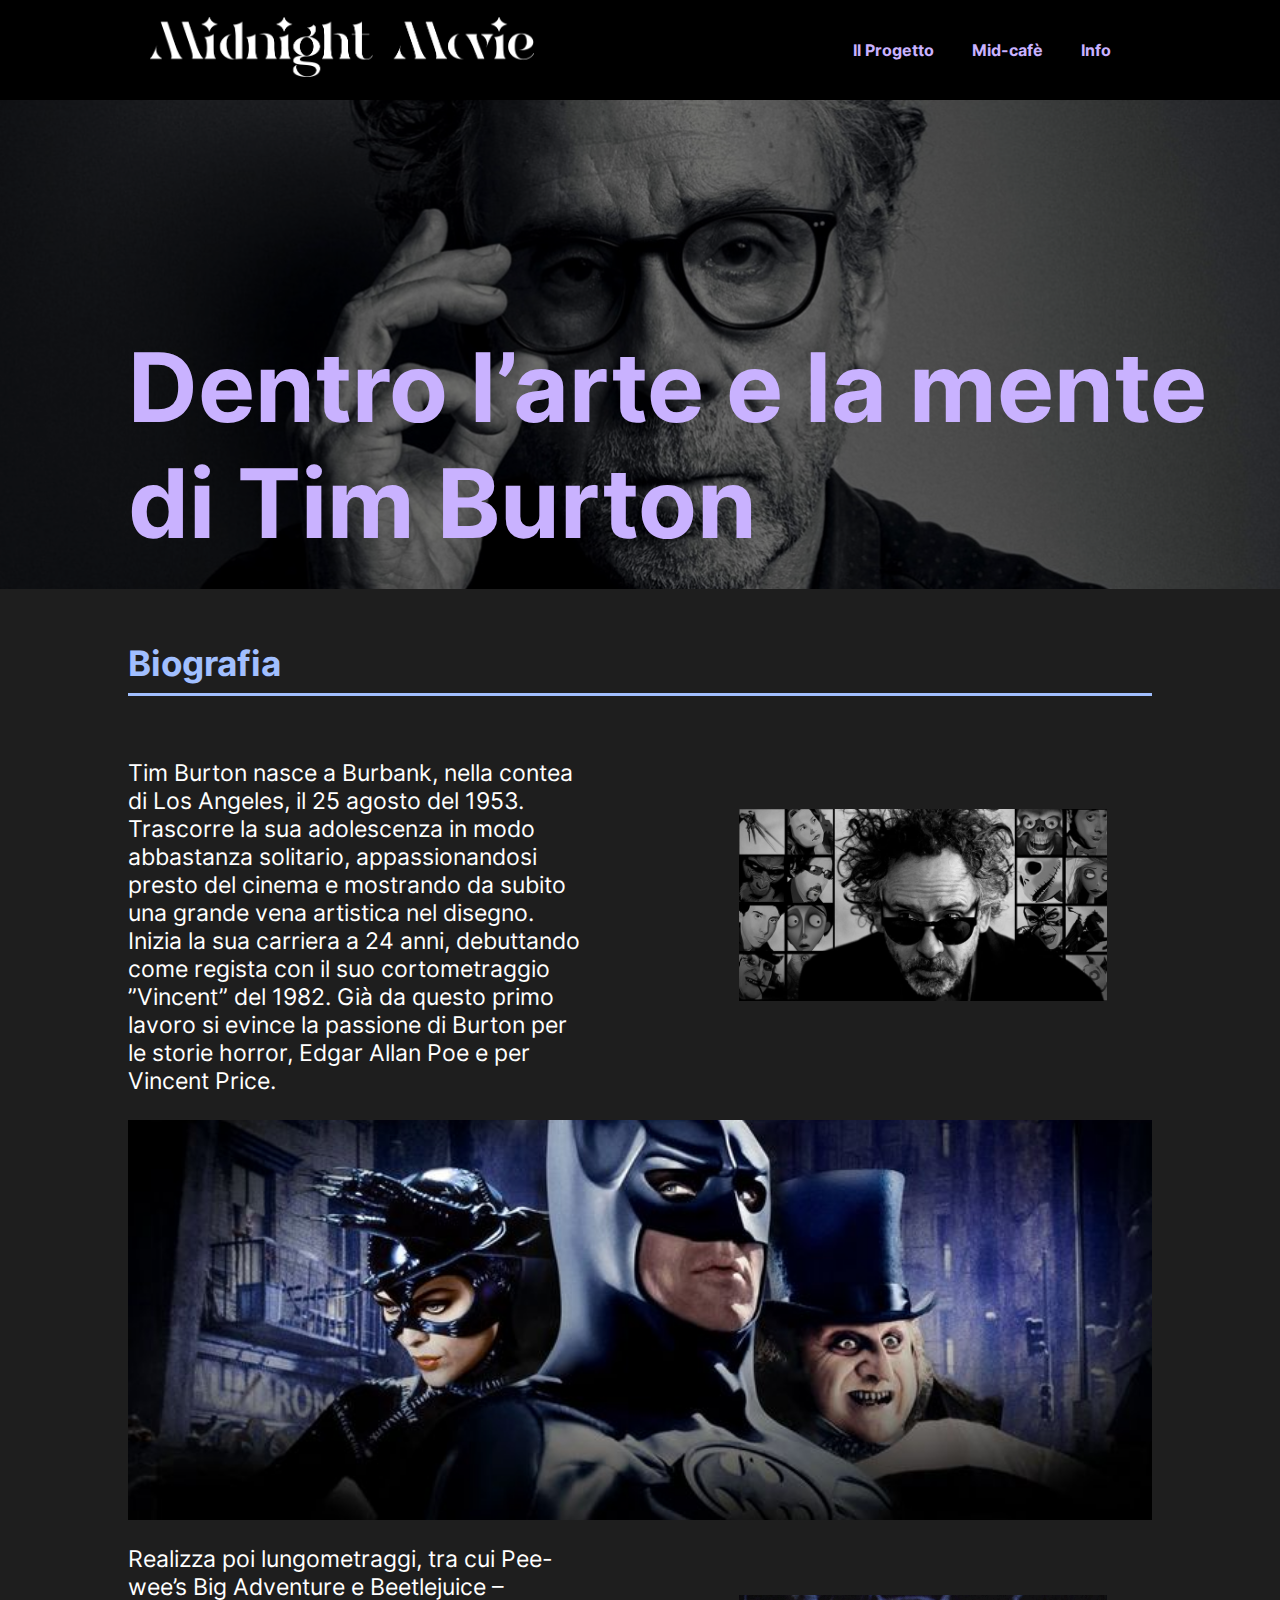
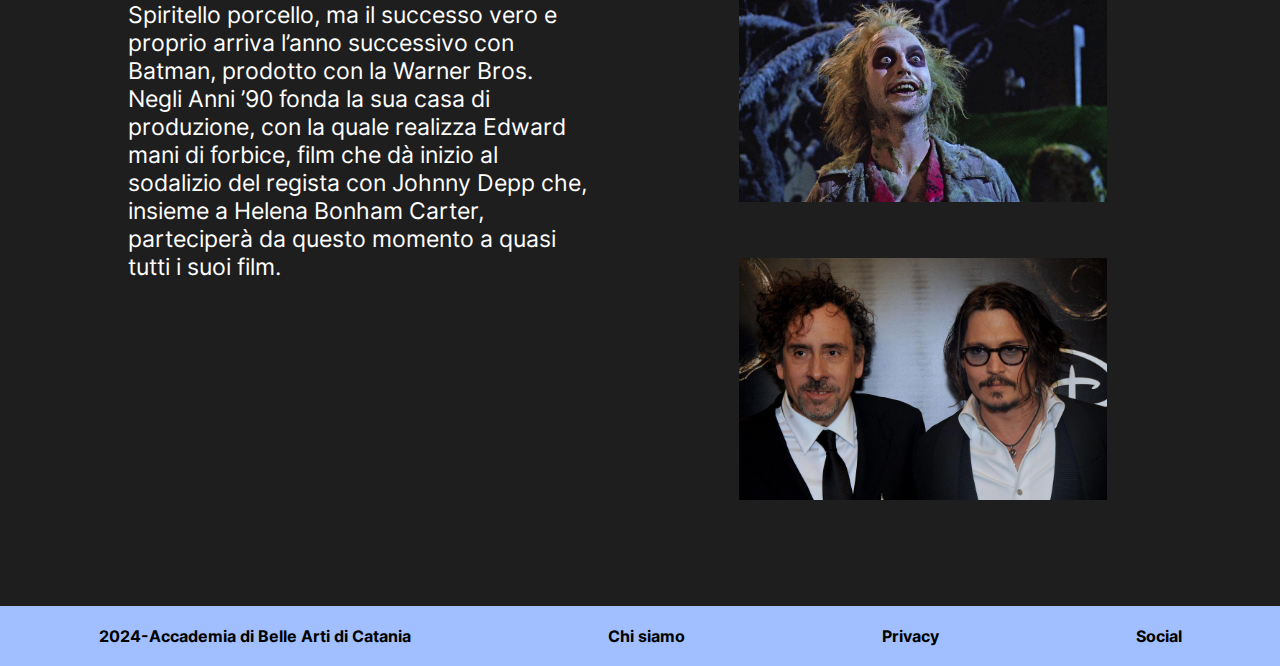
<file: tim_burton.html>
<!DOCTYPE html>
<html lang="en">
    <head>
        <meta charset="UTF-8">
        <meta name="viewport" content="width=device-width, initial-scale=1.0">
        <title>Dentro l’arte e la mente di Tim Burton</title>
        <link href="css/style.css" rel="stylesheet" type="text/css" >
    </head>
    <body>
        <header class="container-nav">
            <nav class="container-nav__navBar">
                <div class="navBar__logo">
                    <a href="index.html"><img src="img/marchio/marchio bianco.png" alt="logo"></a>
                </div>
                <div class="navBar__menu">
                    <ul class="navbar__list">
                        <li class="navbar__list__item"><a href="il_progetto.html">Il Progetto</a></li>  
                        <li class="navbar__list__item"><a href="mid_cafe.html">Mid-cafè</a></li>
                        <li class="navbar__list__item"><a href="info.html">Info</a></li>  
                    </ul>
                </div>            
            </nav>        
        </header>
        <main>
            <section class="container__slider_timburton" > 
                <div class="row">
                    <div class="col12">
                        <div class="slider__text">
                            <h1>Dentro l’arte e la mente di Tim Burton</h1>
                        </div>
                    </div>
                </div>                           
            </section>
            
            <section class="container">    
                <div class="row">
                    <div class="col12">
                        <h2>Biografia</h2>
                    </div>
                </div>
            </section>
            <section class="container"> 
                <div class="row">                    
                    <div class="col6">
                        <p>
                            Tim Burton nasce a Burbank, nella contea di Los Angeles, il 25 agosto del 1953. 
                            Trascorre la sua adolescenza in modo abbastanza solitario, 
                            appassionandosi presto del cinema e mostrando da subito una grande vena artistica 
                            nel disegno. Inizia la sua carriera a 24 anni, debuttando come regista con il suo 
                            cortometraggio ”Vincent” del 1982. 
                            Già da questo primo lavoro si evince la passione di Burton per le storie horror, 
                            Edgar Allan Poe e per Vincent Price.
                        </p>
                    </div>
                    <div class="col6 infoFilm">
                        <img src="img/dentro_la_mente_di_tim_burton/2_tim_burton.jpg" alt="Tim Burton">
                    </div>
                </div>
            </section>

            <section class="container batman">                 
                <img src="img/dentro_la_mente_di_tim_burton/3_batman.jpg" alt="Batman" >                   
            </section>

            <section class="container"> 
                <div class="row">                    
                    <div class="col6">
                        <p>
                            Realizza poi lungometraggi, tra cui Pee-wee’s Big Adventure e Beetlejuice – 
                            Spiritello porcello, ma il successo vero e proprio arriva l’anno successivo con Batman,
                            prodotto con la Warner Bros. 
                            Negli Anni ’90 fonda la sua casa di produzione, con la quale realizza Edward mani di forbice, 
                            film che dà inizio al sodalizio del regista con Johnny Depp che, insieme a Helena Bonham Carter, 
                            parteciperà da questo momento a quasi tutti i suoi film.
                        </p>
                    </div>
                    <div class="col6 infoFilm">
                        <img src="img/dentro_la_mente_di_tim_burton/4_beetlejuice.jpg" alt="beetlejuice">
                        <img src="img/dentro_la_mente_di_tim_burton/5_johnny_depp_tim_burton.jpg" alt="johnnydepp_timburton">
                    </div>
                </div>
            </section>           
        </main>
        <footer >
            <nav >
                <ul class="navbar__list">
                    <li class="navbar_list_item"><a href="https://www.abacatania.it/">2024-Accademia di Belle Arti di Catania</a></li>
                    <li class="navbar_list_item"><a href="chi_siamo.html">Chi siamo</a></li>
                    <li class="navbar_list_item"><a href="#">Privacy</a></li>
                    <li class="navbar_list_item"><a href="#">Social</a></li>
                </ul>
            </nav>
        </footer>
    </body>
</html>
</file>
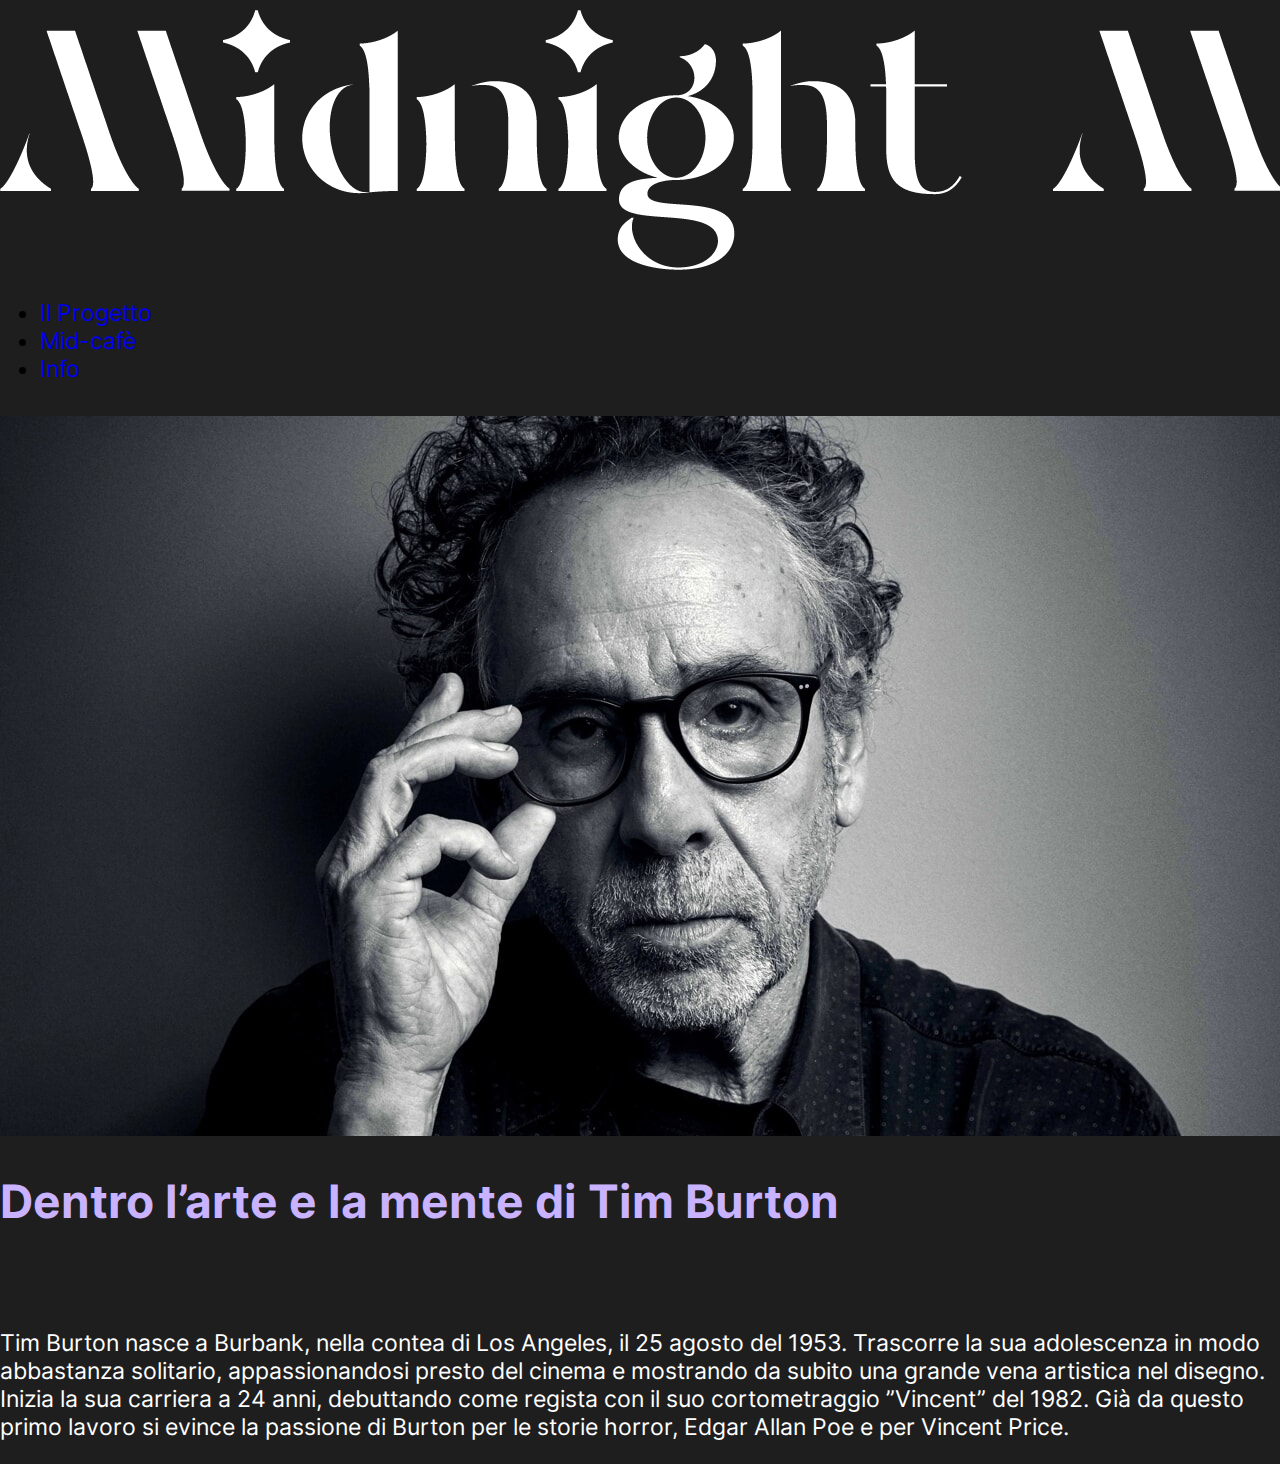
<file: timburton.html>
<!DOCTYPE html>
<html lang="en">
<head>
    <meta charset="UTF-8">
    <meta name="viewport" content="width=device-width, initial-scale=1.0">
    <title>midnight movie</title>
    <link href="css/style.css" rel="stylesheet">
</head>
<body>
    <header>
     <nav>
        <img src="img/marchio/marchio bianco.png">
        <ul>
        <li><a href="il_progetto.html">Il Progetto</a></li>  
        <li><a href="mid_cafè.html">Mid-cafè</a></li>
        <li><a href="info.html">Info</a></li>  
        </ul>
     </nav>
     <section class="immagine"> 
        <img src="img/dentro_la_mente_di_tim_burton/1_tim_burton.jpg">
        <h1>Dentro l’arte e la mente di Tim Burton</h1>
    </section>
    </header>
    <main>
       <p> Tim Burton nasce a Burbank, nella contea di Los Angeles, il 25 agosto del 1953. Trascorre la sua adolescenza in modo abbastanza solitario, appassionandosi presto del cinema e mostrando da subito una grande vena artistica nel disegno. 

Inizia la sua carriera a 24 anni, debuttando come regista con il suo cortometraggio ”Vincent” del 1982. Già da questo primo lavoro si evince la passione di Burton per le storie horror, Edgar Allan Poe e per Vincent Price.
       </p>
    </main>
</body>
</html>
</file>
<file: css/style.css>
body{
    margin: 0 auto;
    font-family: 'Inter', sans-serif;
    font-weight: normal;
    font-style: normal;
    background-color: #1E1E1E;
    font-size: 23px;
}
main{
    margin-top: 100px;
}

h1,h2,h3,h4,h5,h6{
    font-family: 'Inter', sans-serif;
    font-weight: bold;
    font-style: normal;
}
a{
    text-decoration: none;
}
a :hover {
    text-decoration: underline;
}
nav{
    
    padding: 10px 0;
}

.container-nav{
    width: 100%;
}
.container-nav__navBar{
    display: flex;
    justify-content: space-around;
    align-items: center;
    background-color: #000;
    color: #C9B2FF;
}
.navBar__logo{
    width: 30%;
}
.navBar__logo img{
    width: 100%;
    
}


.navbar__list {
    list-style-type: none;
    display: flex;
    justify-content: space-around; 
    padding: 0;
    margin: 0;
    font-weight: bold;
    font-size: 16px;
    flex-direction: column;
}
.navbar__list__item{
    margin: 0 19px;
}

.navbar__list a{
    color: #C9B2FF;
}

.blu {
    color: #A1BFFF;
}

main{
    background-color: #1E1E1E;
    color: #fff;
}

.container__slider{
    background-image: url(../img/slide/index_slide.jpg);
    box-shadow: inset 0 0 0 2000px rgb(0 0 0 / 57%);
    
    height: 489px;
    background-position: center;
    background-repeat: no-repeat;
    background-size: cover;
    position: relative;
}

.container__slider__midCafe{
    background-image: url(../img/slide/mid_cafe_slide.jpg);
    box-shadow: inset 0 0 0 2000px rgb(0 0 0 / 57%);    
    height: 489px;
    background-position: center;
    background-repeat: no-repeat;
    background-size: cover;
    position: relative;
}

.container__slider_progetto{
    background-image: url(../img/slide/il_progetto_slide.jpg);
    box-shadow: inset 0 0 0 2000px rgb(0 0 0 / 57%);
    
    height: 489px;
    background-position: center;
    background-repeat: no-repeat;
    background-size: cover;
    position: relative;
}

.container__slider_timburton{
    background-image: url(../img/slide/tim_burton_slide.jpg);
    box-shadow: inset 0 0 0 2000px rgb(0 0 0 / 57%);
    
    height: 489px;
    background-position: center;
    background-repeat: no-repeat;
    background-size: cover;
    position: relative;
}

.container__slider_chisiamo{
    background-image: url(../img/slide/chi_siamo_slide.jpg);
    box-shadow: inset 0 0 0 2000px rgb(0 0 0 / 57%);
    
    height: 489px;
    background-position: center;
    background-repeat: no-repeat;
    background-size: cover;
    position: relative;
}

.container__slider_info{
    background-image: url(../img/slide/info_slide.jpg);
    box-shadow: inset 0 0 0 2000px rgb(0 0 0 / 57%);  
    height: 489px;
    background-position: center;
    background-repeat: no-repeat;
    background-size: cover;
    position: relative;
}

.slider__text{
    width: 90%;
    text-align: left;
    position: absolute;
    bottom: 0px;
    left: 55%;
    transform: translate(-50%, 10%);
    color: #C9B2FF;
    font-weight: bold;
    font-size: 30px;
}


.container{
    display: flex;
    justify-content: center;
    margin: 0 15px;
   /*  width: 100%; */
    justify-content: flex-start;
}

.row{
    /* --bs-gutter-x: 1.5rem;
    --bs-gutter-y: 0; */
    display: flex;
    flex-wrap: nowrap;
    /* margin-top: calc(-1* var(--bs-gutter-y));
    margin-right: calc(-.5* var(--bs-gutter-x));
    margin-left: calc(-.5* var(--bs-gutter-x)); */
    flex-direction: row;
    width: 100%;
}
.col3 {
    flex: 0 0 auto;
    width: 25%;
}
.col4 {
    flex: 0 0 auto;
    width: 33.33333333%;
}
.col5{
    flex: 0 0 auto;
    width: 41.67%;
    
}
.col6{
    flex: 0 0 auto;
    width: 100%;
    min-width: 220px;
}
.col7 p{
    margin-top: 50px;
}
.col8 {
    flex: 0 0 auto;
    width: 66.66666666%;
}
.col9 {
    width: 60%;
    flex: 0 0 auto;
}
.chisiamoRow{
    display: flex;
    justify-content: center; 
    width: 100%;
}

.col10 {
    width: 83.33%; /* 10 colonne su 12 */
    flex: 0 0 auto;
}
.col12{
    flex: 0 0 auto;
    width: 100%;
    margin-top: 0px;
    margin-bottom: 50px;
}
.col12 p{
    flex: 0 0 auto;
    width: 100%;
    margin-top: 0px;
}
.col12_index {
    flex: 0 0 auto;
    width: 100%;
    margin-top: 0px;
}
.col13 {
    margin-top: 50px;
}
.col13 img{
    margin-top: 0px;
}
.day{
    color: #C9B2FF; 
}
.center {
    display: flex;
    justify-content: center;
    align-items: center;     
  }

  .containerHours>.row{
    display: flex;
    justify-content: center;
    width: 100%;
  }
  .containerHours>.row>.col6{
    display: flex;
    flex-direction: column;
    align-items: center;
  }


  
.containerSnack{
    display: flex;
    flex-direction: column;
    align-items: first baseline;
    margin-top: 50px;
}
  .containerSnack>.row{
    display: flex;
    justify-content:flex-start ;
    width: 100%;
  }
  .containerSnack>.row>.col6{
    display: flex;
    flex-direction: column;
    align-items:flex-start ;
    margin-top: 50px;
  }

.container-nav {
    display: flex;
    flex-wrap: wrap;
    position: fixed;
    top: 0px;
    left: 0px;
    right: 0px;
    z-index: 100;
    height: 100px;
}


h1,h3{
    color: #C9B2FF;
}
a > div > .borderIndex > p{
    color: #fff;
}
a:hover{
    color: #fff;
}
h3{
 margin-bottom: 0px;
}
h2 {

    position: relative;
    /* width: 500px; */
    width: 100%;
    color: #A1BFFF;
    margin-bottom: 0px;
    }
    
    h2:after {
    position: absolute;
    content: "";
    height: 3px;
    background-color: #A1BFFF;
    width: 100%;
    right: 0px;
    top: 50px;
    margin-bottom: 0px;
    }


/* .grid {
    display: grid;
    grid-template-columns: repeat(1, 1fr);
    gap:16px
} */

.grid {
    display: grid;
    grid-template-columns: repeat(auto-fit, minmax(300px, 1fr));
    gap: 16px;
}




figure img {
    width: 100%;
    height: 100%;
    object-fit: cover;
    border-radius: 10px;
  }


figcaption a {
    color: #fff;

}
figure a :hover {
    color: #A1BFFF;
}

figure img {
    display: block;
    transition: transform 0.3s ease;
}

figure:hover img {
    transform: scale(1.1);
    opacity: 0.5;
    
}
figure:hover figcaption a{
    opacity: 1;
    color: #A1BFFF;
    
}

.breadcrumb {
    list-style: none;
    display: flex;
    padding: 0;
    margin: 0;
    font-size: 24px;
  }
  
  .breadcrumb li {
    margin-right: 10px;
  }
  
  .breadcrumb li+li:before {
    content: ">";
    margin-right: 10px;
    color: #fff;
  }
  
  .breadcrumb li a {
    text-decoration: none;
    color: #fff;
  }
  
  .breadcrumb li.current {
    color: #A1BFFF;
    font-weight: bold;
  }
  
  .breadcrumb li.current a {
    pointer-events: none; /* Disabilita il link per la pagina corrente */
  }
  .infoFilm img{
    width: 100%;
    margin-left: 150px;
    margin-top: 50px;
  }

  .Film img{
    width: 390px;
    height: 563px;
    margin-left: 10px;
  }

  .infoIndex img{
    width: 100%;
    height: 346px;
    object-fit: cover;
  }

  .chisiamo img{
    width: 100%;
    height: 330px;
    object-fit: cover;
    object-position: center;

  }

  .borderIndex {
    border: 3px solid #A1BFFF;    
    padding: 15px;
    height: 310px;
    width: 700px;
    padding-right: 95px;  
  }
  
  .borderChiSiamo{
    border: 3px solid #A1BFFF;
    padding: 0 0 0 15px;
    height: 326px;
  }

  .snack{
    margin-bottom: 50px;
  }

  .snack img{
    width: 200px;
    height: 200px;
    object-fit: cover;
    object-position: center;     
  }
  .snack h4{
    padding-left: 20px;
    margin-top: 10px;
  }
  .snack ul{
    margin-right: 10px;
  }

  .col3 p{
    margin: 0;
  }
  .col4 p{
    margin: 0;
  }
  .col6 p{
    margin: 0;
    
  }
  .col8 p{
    margin: 0;
  }
  .col9 p{
    margin: 0;
  }
  .infoText{
    margin-top: 50px !important;
}

.batman img{
    width: 100%;
    height: 400px;
    object-fit: cover;
    object-position: center;
}


footer {
    background-color: #A1BFFF;   
    font-family: 'Inter';
    font-weight: 300;
    padding: 10px 0;
    margin-top: 100px;
}
footer .navbar__list a{
    color: #000;
}
/* .navBar_footer{

} */



.purple {
    color: #C9B2FF;
    font-weight: bold;
}




@media only screen and (min-width: 576px) {

   
    .container {
        max-width: 540px;
    }
    
    /* .grid {
        grid-template-columns: repeat(3, 1fr);
        width: auto;
    } */
    .navbar__list{
        flex-direction: row;
    }
    
   

}

@media only screen and (min-width: 770px) {

    .navBar__menu {
        display: flex;
        justify-content: space-around;
        
    }
    }
    .slider__text{
        font-size: 35px;
       }
    .container {
        max-width: 720px;
        margin: 25px 10% 25px;
    }
    .row{
        flex-direction: row;
    }
    
    .col3 {
        flex: 0 0 auto;
        width: 25%;
    }
    .col4 {
        flex: 0 0 auto;
        width: 33.33333333%;
    }
    .col5{
        flex: 0 0 auto;
        width: 41.67%;
        
    }
    .col6{
        flex: 0 0 auto;
        width: 45%;
    }
    .col9 {
        width: 70%;
        flex: 0 0 auto;
    }
    .navbar__list{
        
        display: flex;
        justify-content: space-around;
        
    }

   
    
    .snack h4{
        padding-left: 20px;
        margin: 0;
      }

      .borderIndex p{        
        height: 310px;
      }
      
    


@media only screen and (min-width: 992px) {
    
    .container {
        max-width: 960px;
    }
    
    .slider__text{
        font-size: 42px;
       }
    
    
}

@media only screen and (min-width: 1200px) {
    .slider__text{
        font-size: 48px;
       }
    .container {
        max-width: 1140px;
    }
     
    
    .infoFilm img{
        width: 80%;
      }
}

@media only screen and (min-width: 1400px) {
    .container {
        max-width: 1320px;;
    }
    
    
   

}







@font-face {
    font-family: 'Inter';
    src:url('../font/Inter-Light.woff2') format('woff2'),
        url('../font/Inter-Light.woff') format('woff');
    font-weight: 300;
    font-style: normal;
    font-display: swap;
}

@font-face {
    font-family: 'Inter';
    src:url('../font/Inter-Regular.woff2') format('woff2'),
        url('../font/Inter-Regular.woff') format('woff');
    font-weight: normal;
    font-style: normal;
    font-display: swap;
}

@font-face {
    font-family: 'Inter';
    src:url('../font/Inter-Bold.woff2') format('woff2'),
        url('../font/Inter-Bold.woff') format('woff');
    font-weight: bold;
    font-style: normal;
    font-display: swap;
}
</file>
